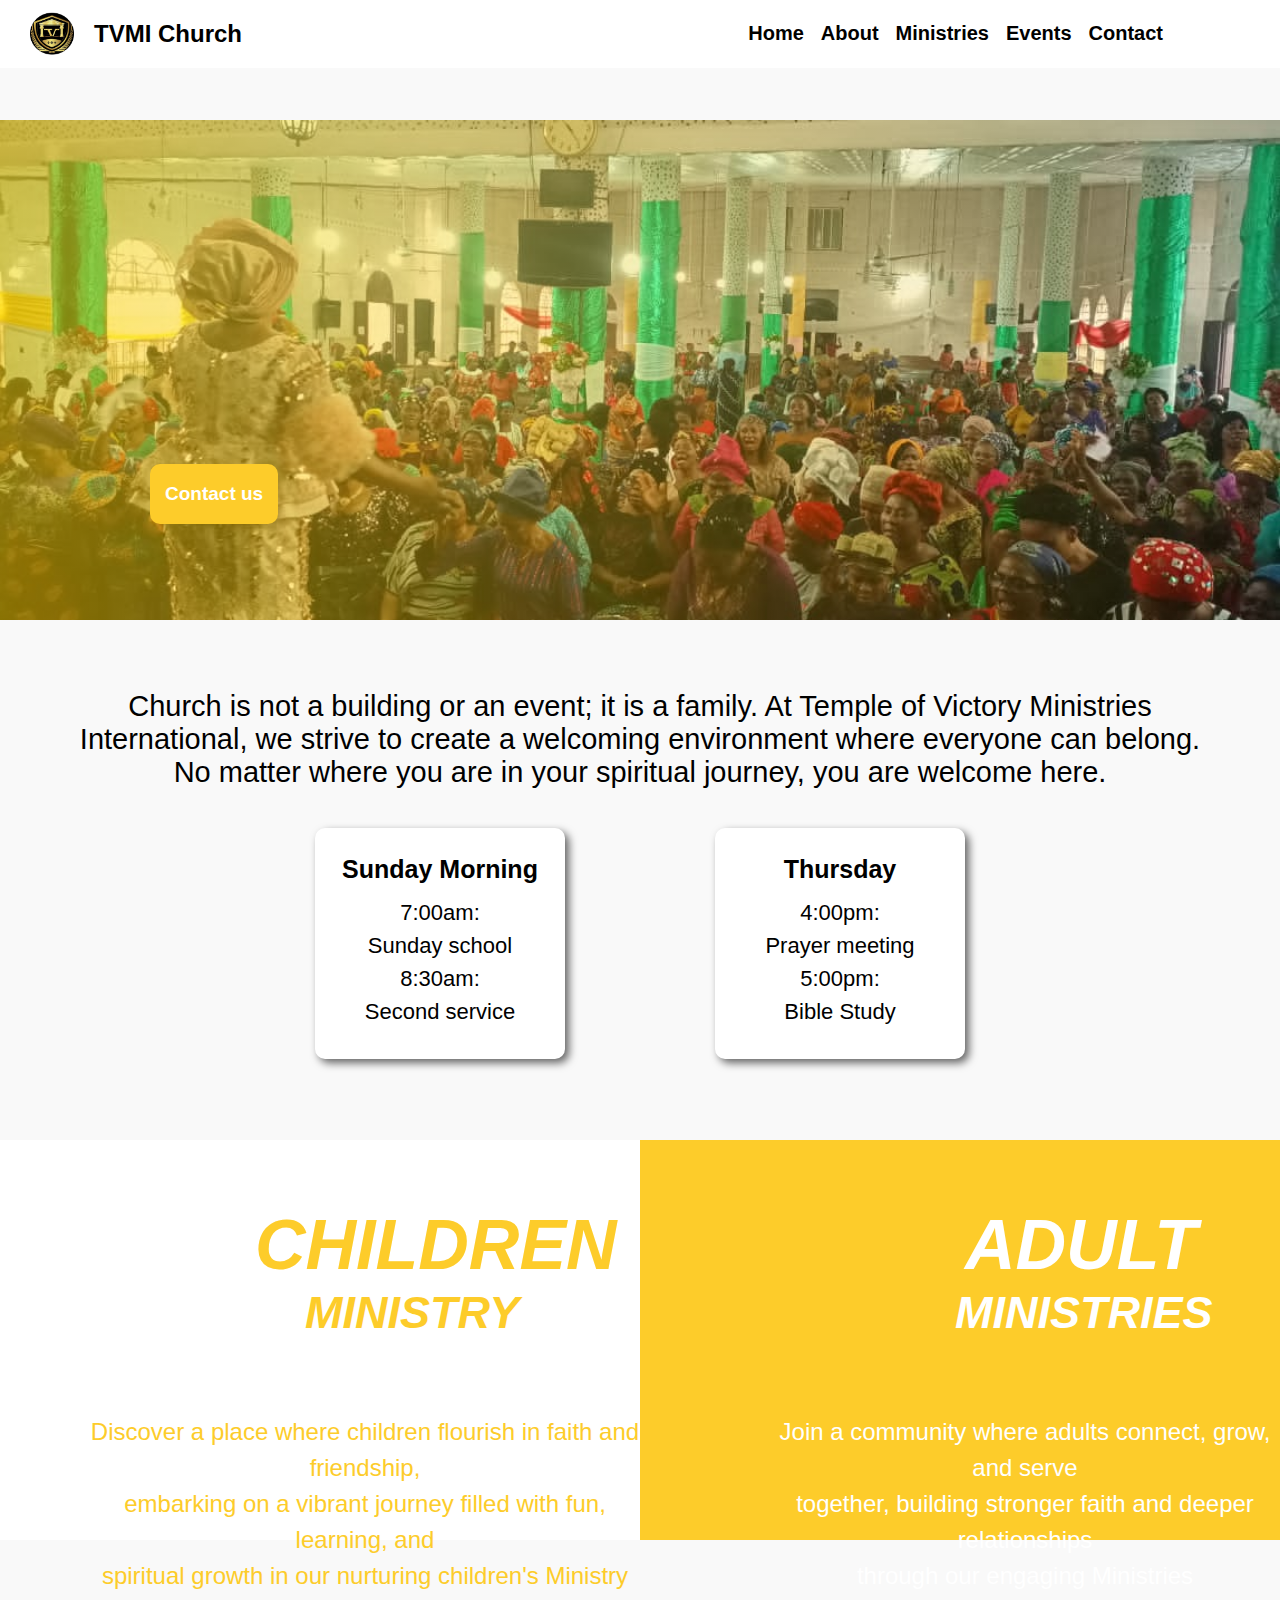
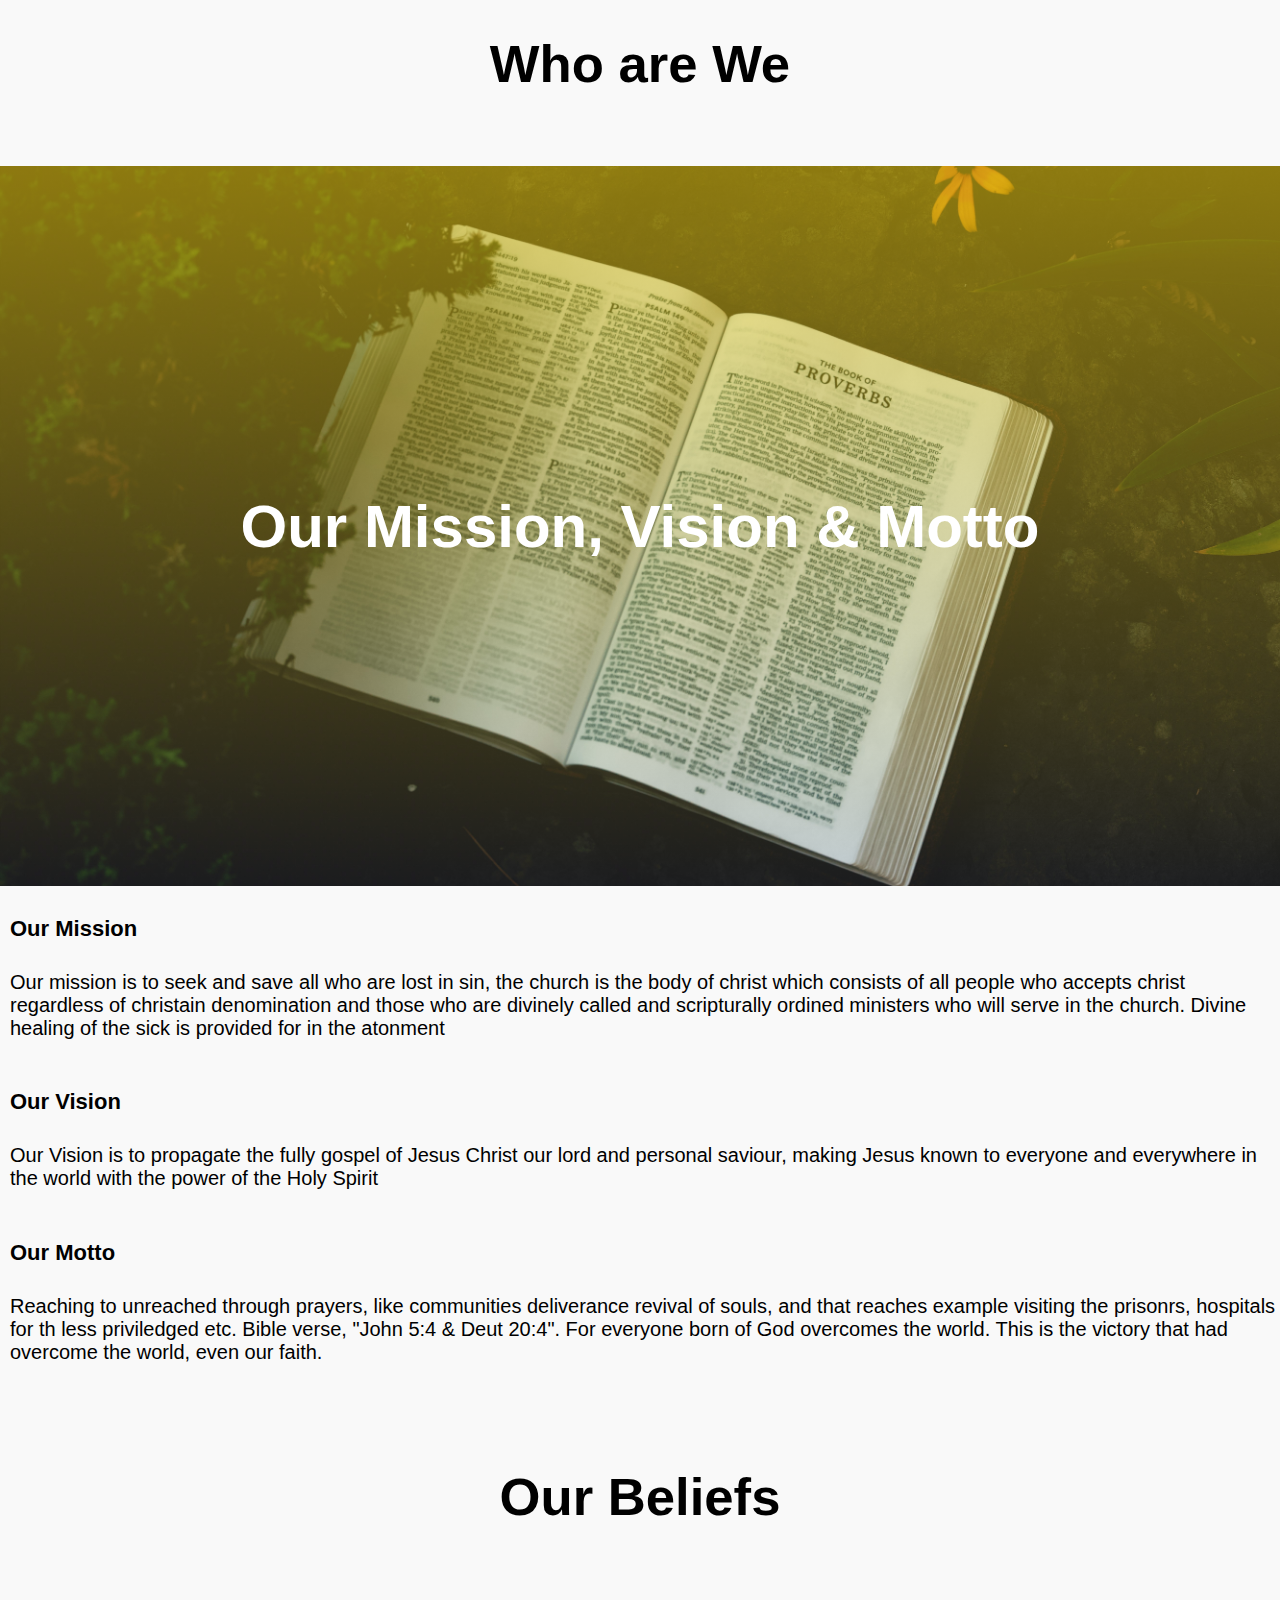
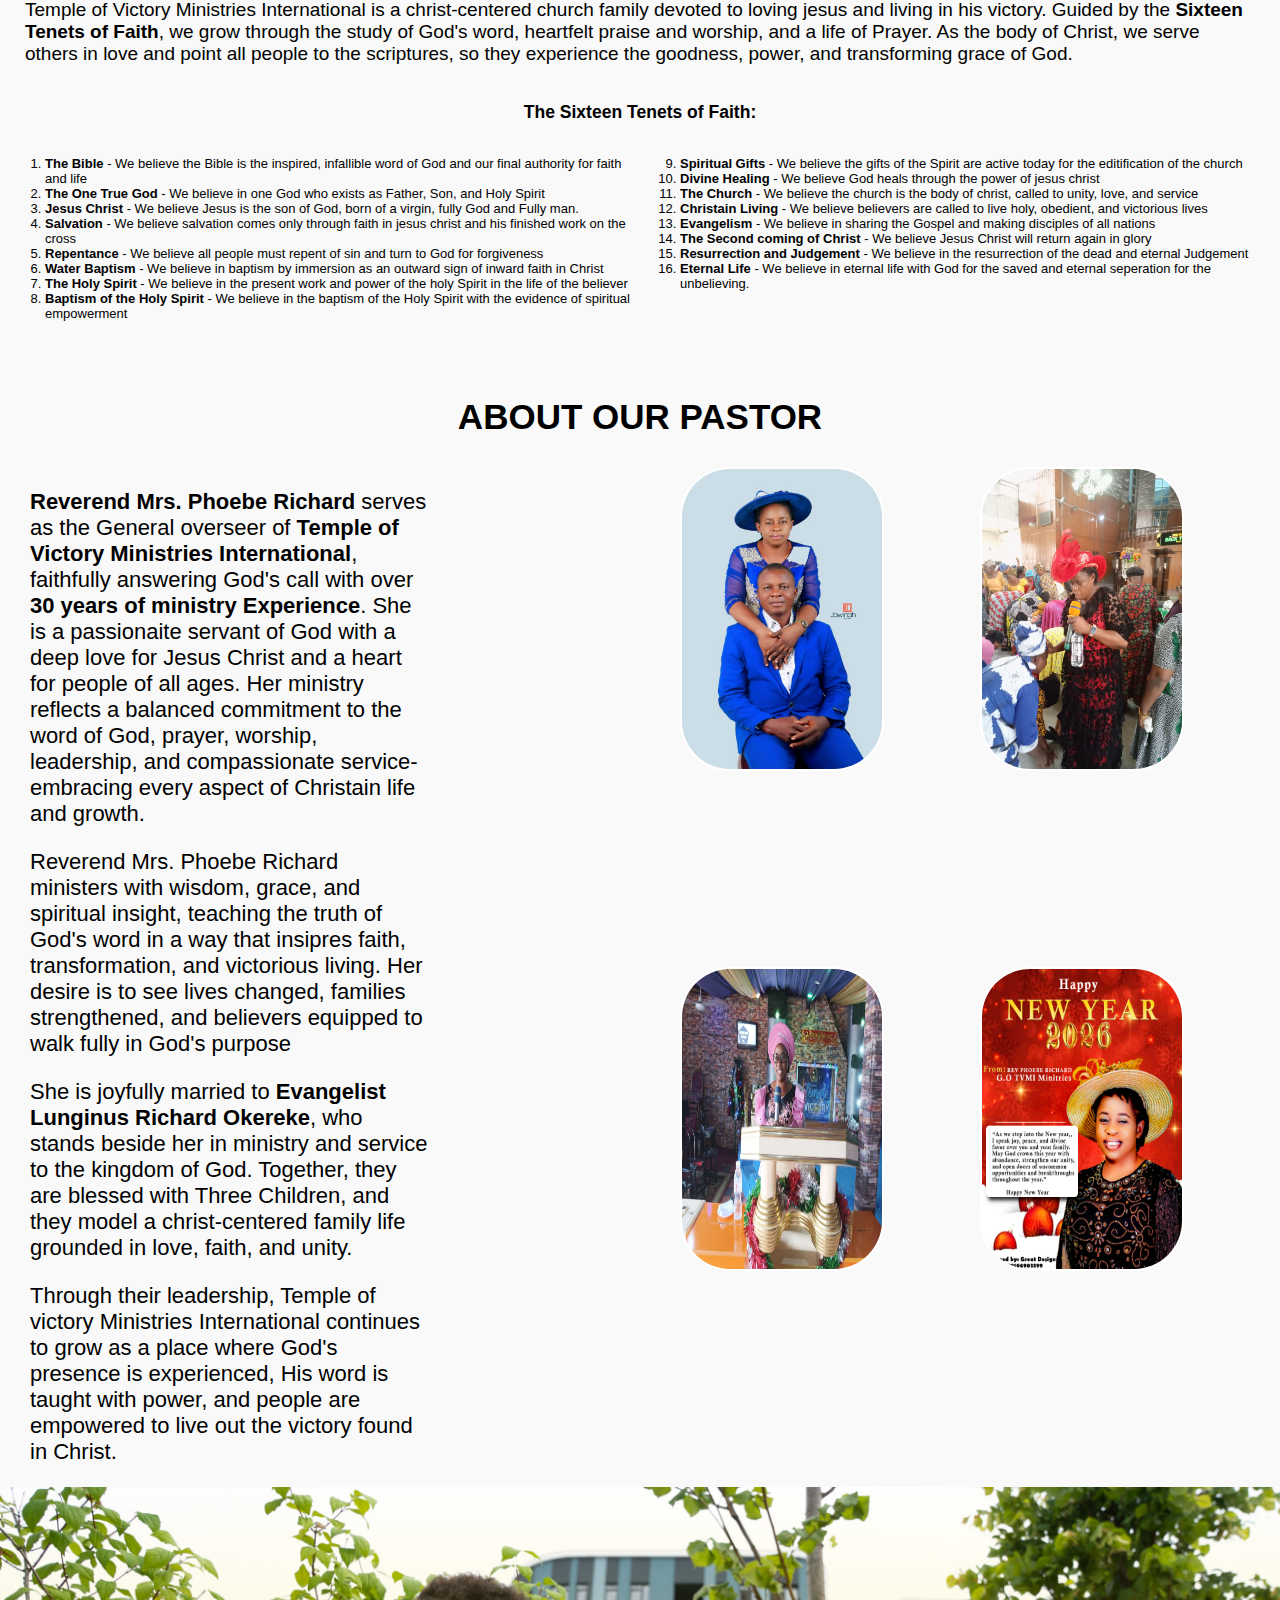
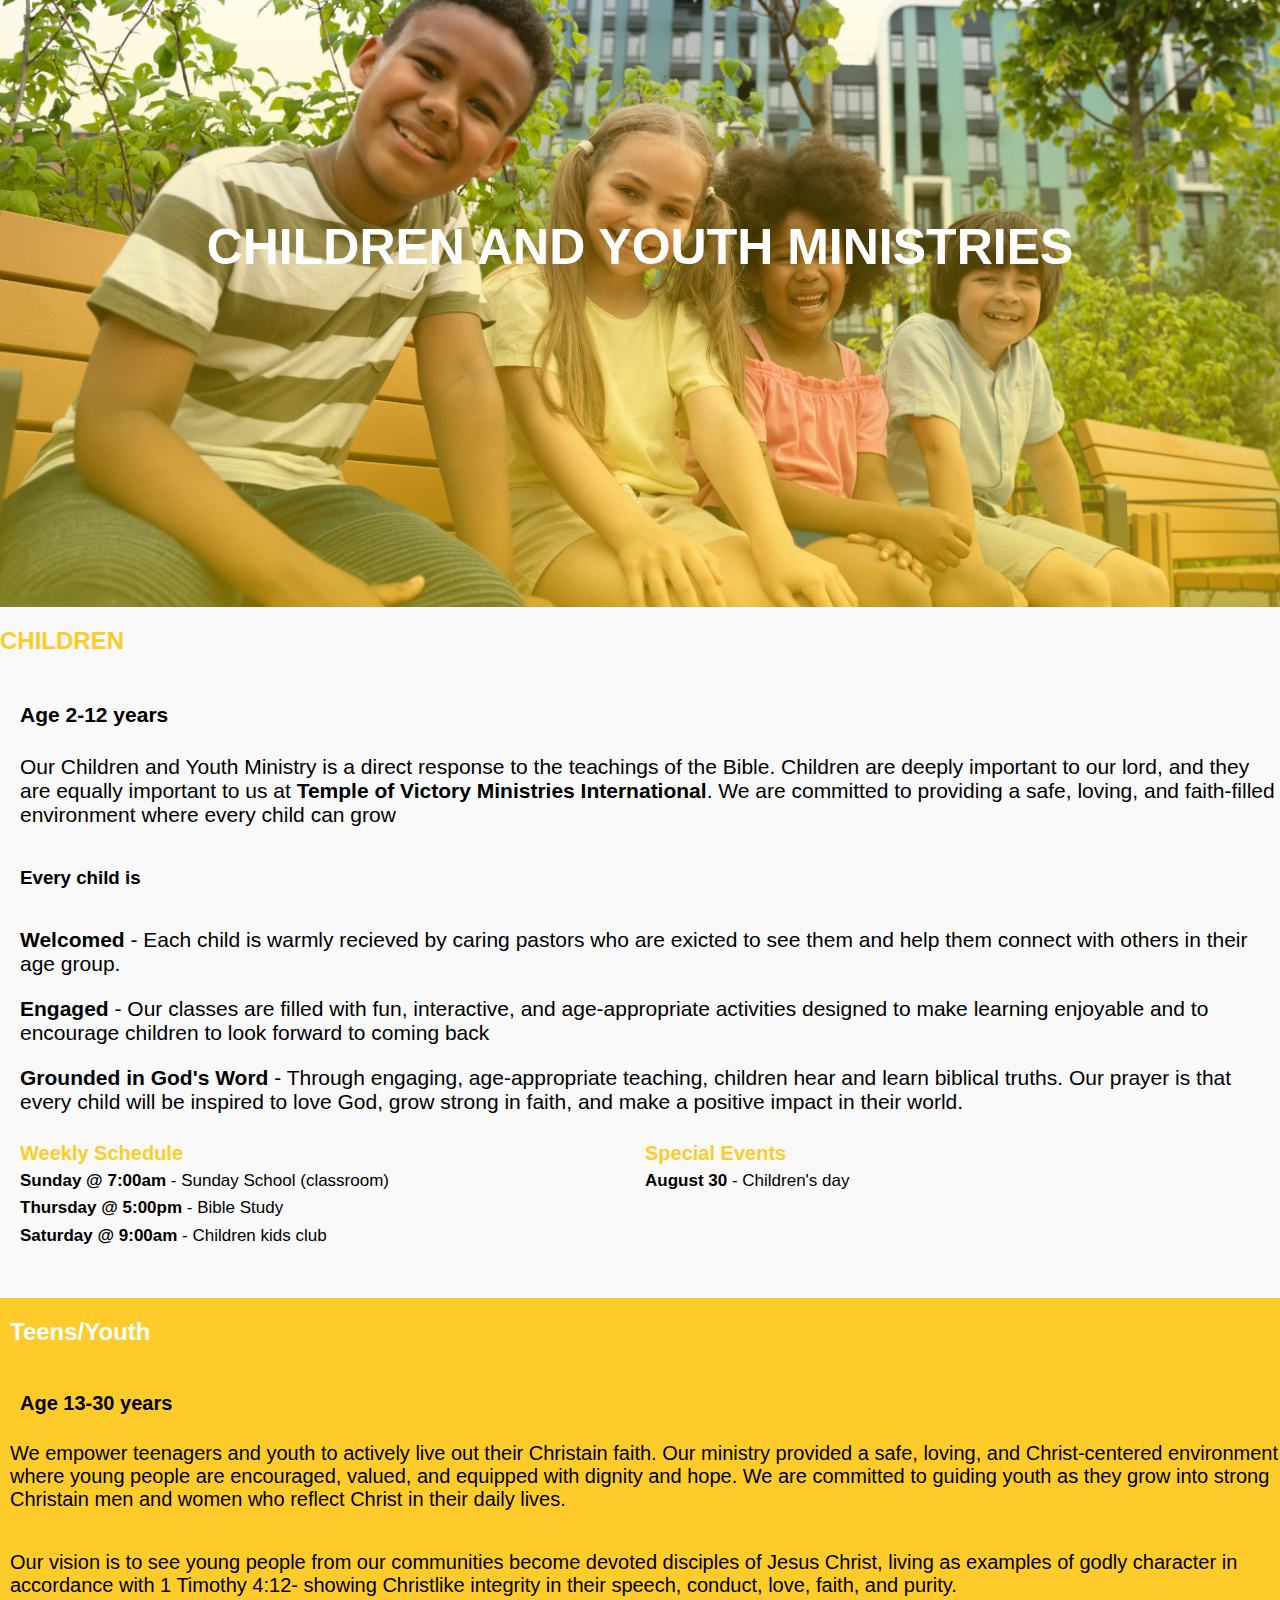
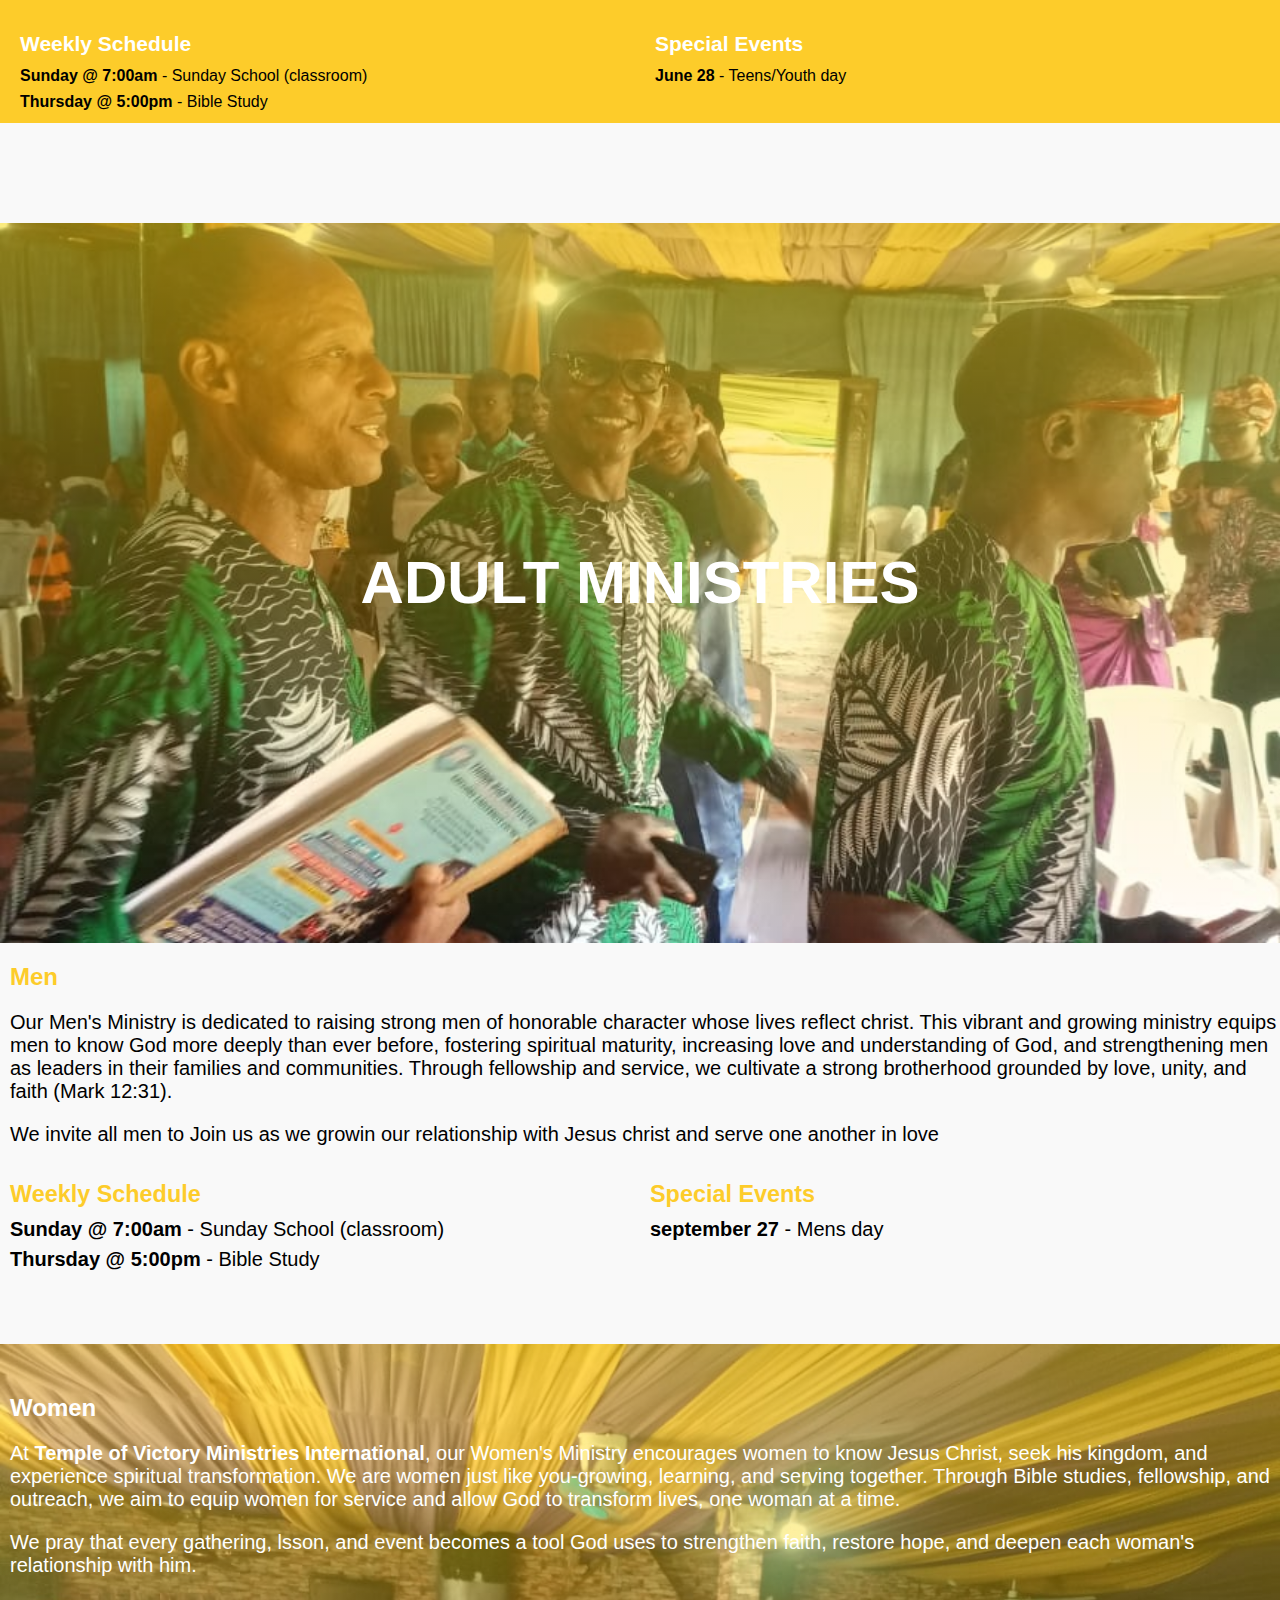
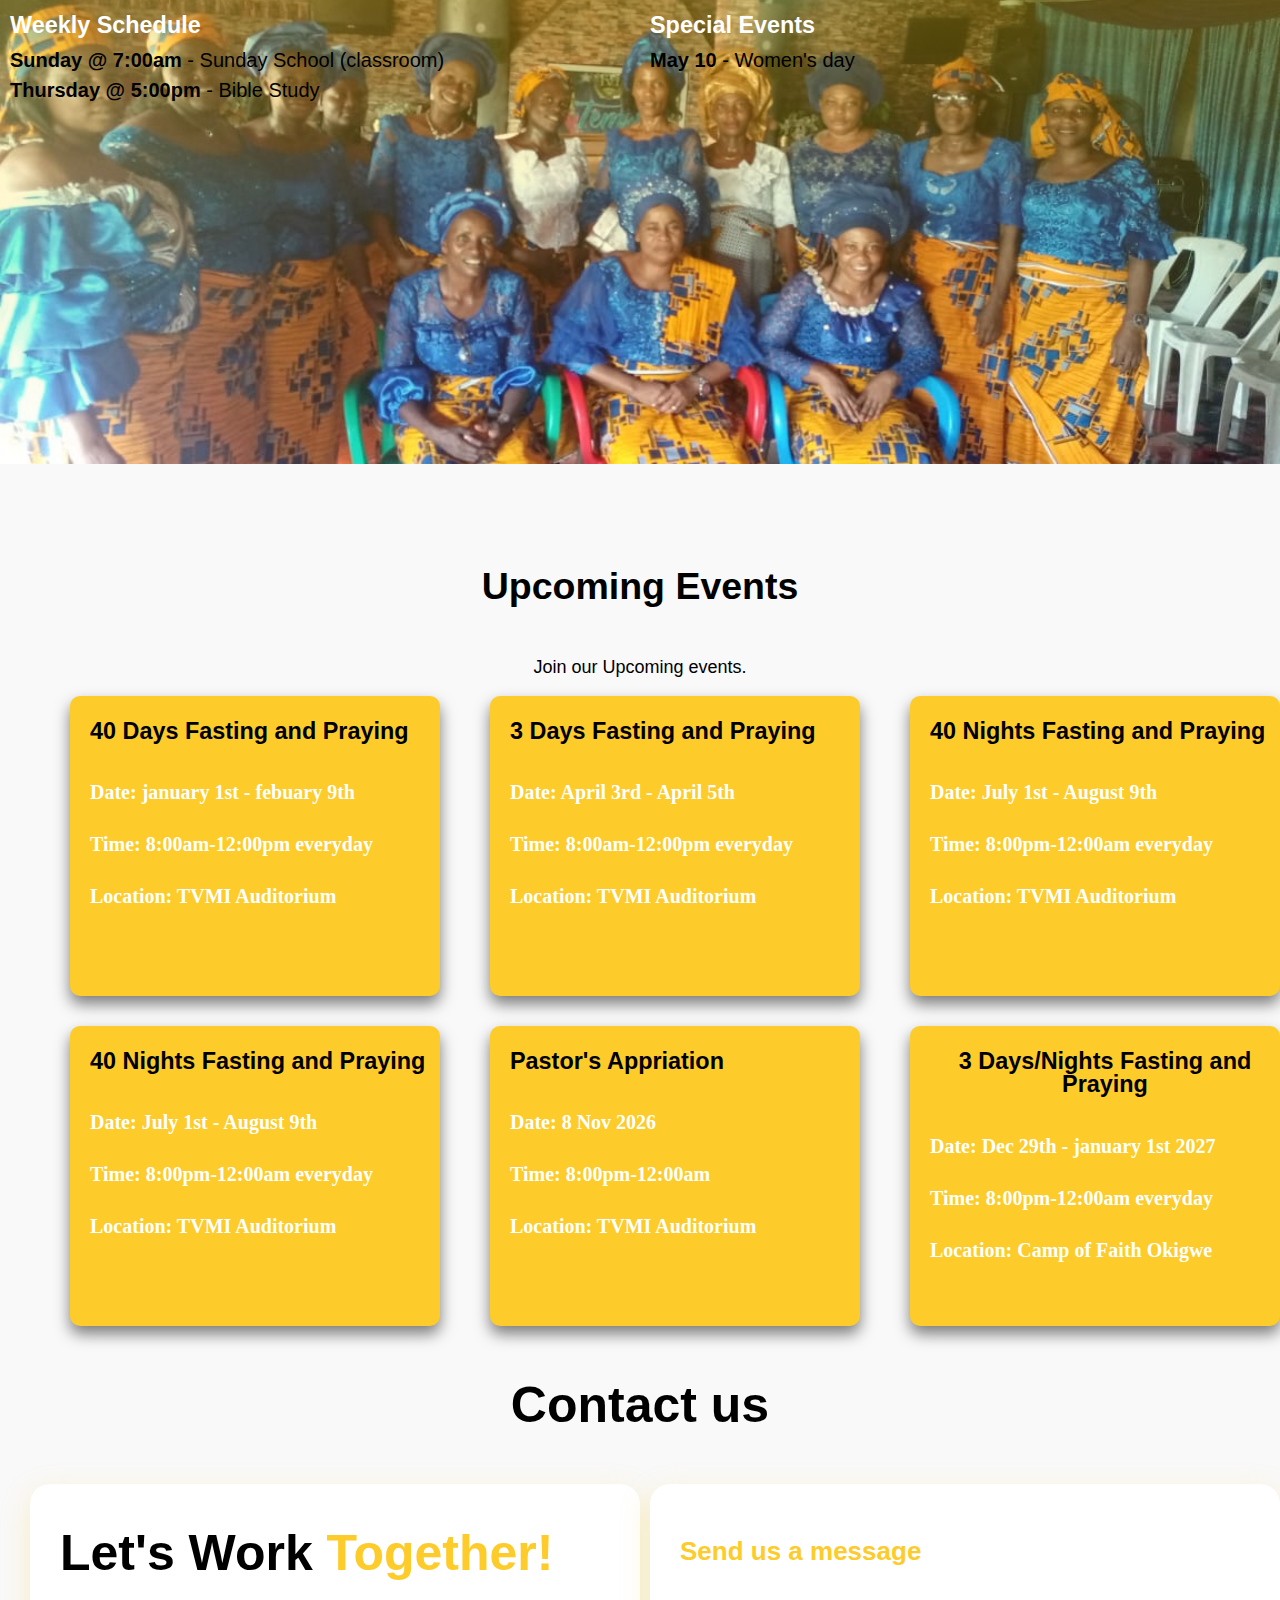
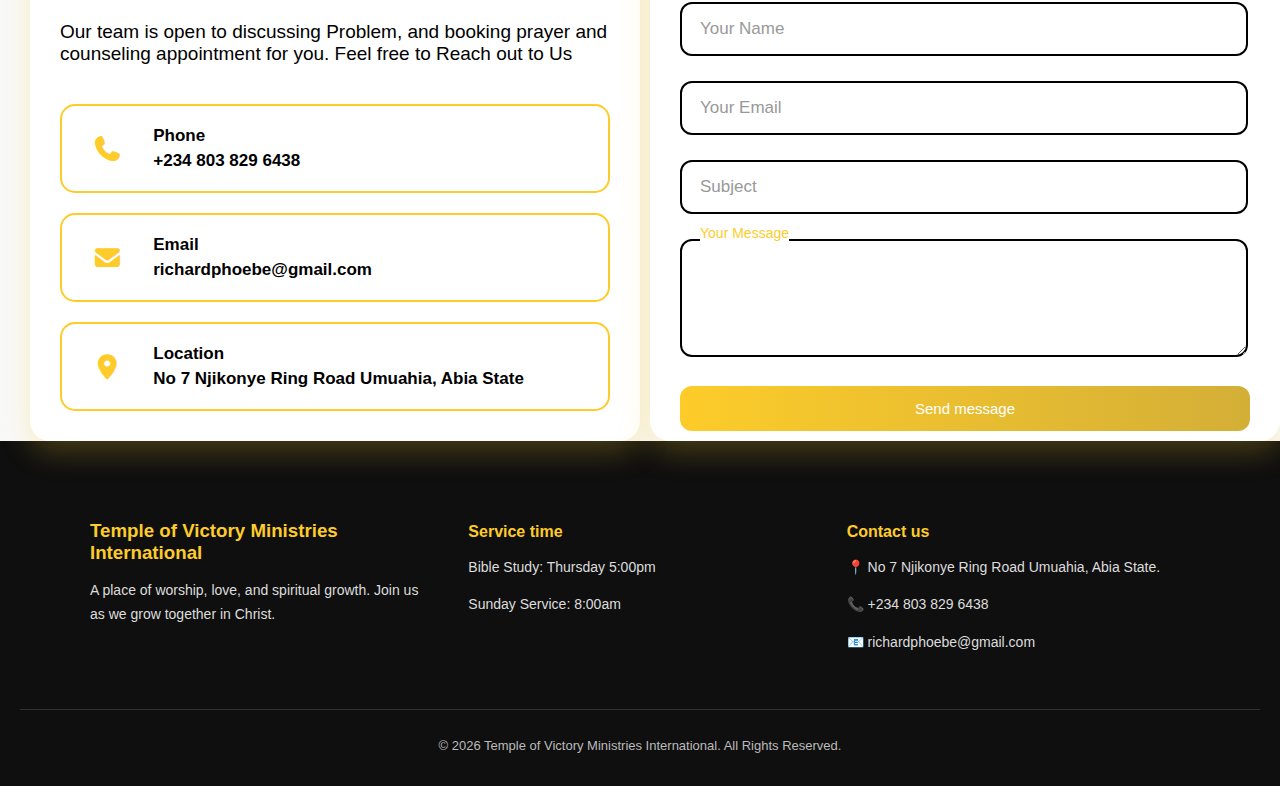
<file: index.html>
<!DOCTYPE html>
<html lang="en">

<head>
<meta charset="UTF-8">
<meta name="viewport" content="width=device-width, initial-scale=1.0">
<title>Document</title>
<link rel="stylesheet" href="css/all.min.css">
<link rel="stylesheet" href="generalwebsite.css">
<link rel="stylesheet" href="header.css">
<link rel="stylesheet" href="body.css">
<link rel="stylesheet" href="about.css">
</head>

<body>
<header class="header">
<div class="bar">
<div class="left">
<img class="logo" src="pics/logo.png">
<h2 class="logo-text">TVMI Church</h2>
</div>
<div class="right">
<a class="link" href="index.html">Home</a>
<a class="link" href="#about">About</a>
<a class="link" href="#ministries">Ministries</a>
<a class="link" href="#events">Events</a>
<a class="link" href="#contact">Contact</a>
</div>
<div class="hamburger" id="hamburger">
<span></span>
<span></span>
<span></span>
</div>
</div>
</header>
<main>
<div class="background">
<div class="backgroundpic">
<div class="hero">
    <h2 class="hero-text">WELOME TO</h2>
    <h4 class="hero-subtext">Temple of Victory Ministries International</h4>
    <h5 class="her-subtext">Striving to do his <span>will</span></h4>
        <a class="con" href="#contact">Contact us</a>
</div>
</div>
<div class="secbackground">
<div class="churchtext">
    <p class="church-text">Church is not a building or an event; it is a family. At Temple of Victory
        Ministries<br>
        International, we strive to create a welcoming environment where everyone can belong.<br>
        No matter where you are in your spiritual journey, you are welcome here.</p>
</div>
<div class="churchgrid">
    <div class="gridone">
        <h5 class="desc">Sunday Morning</h5>
        <p class="toppad">7:00am:</p>
        <p>Sunday school</p>
        <p>8:30am:</p>
        <p>Second service</p>
    </div>
    <div class="divtwo">
        <h5 class="desc">Thursday</h5>
        <p class="toppad">4:00pm:</p>
        <p>Prayer meeting</p>
        <p>5:00pm:
        </p>
        <p>Bible Study</p>
    </div>
</div>
</div>
<div class="mini">
<a href="#ministries">
    <div class="child">
        <h3>CHILDREN <span class="minone">MINISTRY</span></h3>
        <p>Discover a place where children flourish in faith and friendship,<br>
            embarking on a vibrant journey filled with fun, learning, and<br>
            spiritual growth in our nurturing children's Ministry<br>
        </p>
    </div>
</a>
<a href="#adultmini">
    <div class="adult">
        <h3>ADULT <span class="minonee">MINISTRIES</span></h3>
        <p>Join a community where adults connect, grow, and serve<br>
            together, building stronger faith and deeper relationships<br>
            through our engaging Ministries</p>
    </div>
</a>
</div>
</div>
<section id="about">
<div class="abbackground">
<div class="who">
    <h3>Who are We</h3>
</div>
<div class="abimage">
    <h2>Our Mission, Vision & Motto</h2>
</div>
<div class="misvistext">
    <div class="mission">
        <h4>Our Mission</h4>
        <p>Our mission is to seek and save all who are lost in sin, the church is the body of christ
            which consists of all people who accepts christ regardless of christain denomination and
            those who are divinely called and scripturally ordined ministers who will serve in the
            church. Divine healing of the sick is provided for in the atonment</p>
    </div>
    <div class="vision">
        <h4>Our Vision</h4>
        <p>Our Vision is to propagate the fully gospel of Jesus Christ our lord and personal saviour,
            making Jesus known to everyone and everywhere in the world with the power of the Holy Spirit
        </p>
    </div>
    <div class="motto">
        <h4>Our Motto</h4>
        <p>Reaching to unreached through prayers, like communities deliverance revival of souls, and
            that reaches example visiting the prisonrs, hospitals for th less priviledged etc. Bible
            verse, "John 5:4 & Deut 20:4". For everyone born of God overcomes the world. This is the
            victory that had overcome the world, even our faith.</p>
    </div>
</div>
<div class="beliefs">
    <h3>Our Beliefs</h3>
</div>
<div class="belief">
    <p>Temple of Victory Ministries International is a christ-centered church family devoted to loving
        jesus and living in his victory. Guided by the <b>Sixteen Tenets of Faith</b>, we grow through
        the study of God's word, heartfelt praise and worship, and a life of Prayer. As the body of
        Christ, we serve others in love and point all people to the scriptures, so they experience the
        goodness, power, and transforming grace of God.</p>
</div>
<div class="topic">
    <h3>The Sixteen Tenets of Faith:</h3>
</div>
<div class="belifing">
    <div class="firstbelief">
        <ol>
            <li><b>The Bible</b> - We believe the Bible is the inspired, infallible word of God and our
                final authority for faith and life</li>
            <li><b>The One True God</b> - We believe in one God who exists as Father, Son, and Holy
                Spirit</li>
            <li><b>Jesus Christ</b> - We believe Jesus is the son of God, born of a virgin, fully God
                and Fully man.</li>
            <li><b>Salvation</b> - We believe salvation comes only through faith in jesus christ and his
                finished work on the cross</li>
            <li><b>Repentance</b> - We believe all people must repent of sin and turn to God for
                forgiveness</li>
            <li><b>Water Baptism</b> - We believe in baptism by immersion as an outward sign of inward
                faith in Christ</li>
            <li><b>The Holy Spirit</b> - We believe in the present work and power of the holy Spirit in
                the life of the believer</li>
            <li><b>Baptism of the Holy Spirit</b> - We believe in the baptism of the Holy Spirit with
                the evidence of spiritual empowerment</li>
        </ol>
    </div>
    <div class="secondbelief">
        <ol start="9">
            <li><b>Spiritual Gifts</b> - We believe the gifts of the Spirit are active today for the
                editification of the church</li>
            <li><b>Divine Healing</b> - We believe God heals through the power of jesus christ</li>
            <li><b>The Church</b> - We believe the church is the body of christ, called to unity, love,
                and service</li>
            <li><b>Christain Living</b> - We believe believers are called to live holy, obedient, and
                victorious lives</li>
            <li><b>Evangelism</b> - We believe in sharing the Gospel and making disciples of all nations
            </li>
            <li><b>The Second coming of Christ</b> - We believe Jesus Christ will return again in glory
            </li>
            <li><b>Resurrection and Judgement</b> - We believe in the resurrection of the dead and
                eternal Judgement</li>
            <li><b>Eternal Life</b> - We believe in eternal life with God for the saved and eternal
                seperation for the unbelieving.</li>
        </ol>
    </div>
</div>
<div class="pastorhead">
    <h1>ABOUT OUR PASTOR</h1>
</div>
<div class="aboutpastor">
    <div class="pastortext">
        <p><b>Reverend Mrs. Phoebe Richard</b> serves as the General overseer of <b>Temple of Victory
                Ministries International</b>, faithfully answering God's call with over <b>30 years of
                ministry Experience</b>. She is a passionaite servant of God with a deep love for Jesus
            Christ and a heart for people of all ages. Her ministry reflects a balanced commitment to
            the word of God, prayer, worship, leadership, and compassionate service-embracing every
            aspect of Christain life and growth.</p>
        <p>Reverend Mrs. Phoebe Richard ministers with wisdom, grace, and spiritual insight, teaching
            the truth of God's word in a way that insipres faith, transformation, and victorious living.
            Her desire is to see lives changed, families strengthened, and believers equipped to walk
            fully in God's purpose</p>
        <p>She is joyfully married to <b>Evangelist Lunginus Richard Okereke</b>, who stands beside her
            in ministry and service to the kingdom of God. Together, they are blessed with Three
            Children, and they model a christ-centered family life grounded in love, faith, and unity.
        </p>
        <p>Through their leadership, Temple of victory Ministries International continues to grow as a
            place where God's presence is experienced, His word is taught with power, and people are
            empowered to live out the victory found in Christ.</p>
    </div>
    <div class="pastorpic">
        <img src="pics/IMG-20250828-WA0235.jpg">
        <img src="pics/IMG-20260115-WA0247.jpg">
        <img src="pics/IMG-20240622-WA0037.jpg">
        <img src="pics/Happy new year.jpg">
    </div>
</div>
</div>
</section>
<section id="ministries">
<div class="minbackground">
<div class="childyouth">
    <h2>CHILDREN AND YOUTH MINISTRIES</h2>
</div>
<div class="childrentext">
    <h2>CHILDREN</h2>
    <div class="childage">
        <h4>Age 2-12 years</h4>
        <p>Our Children and Youth Ministry is a direct response to the teachings of the Bible. Children
            are deeply important to our lord, and they are equally important to us at <b>Temple of
                Victory Ministries International</b>. We are committed to providing a safe, loving, and
            faith-filled environment where every child can grow</p>
    </div>
    <div class="every">
        <h3>Every child is</h3>
    </div>
    <div class="everychild">
        <p><b>Welcomed</b> - Each child is warmly recieved by caring pastors who are exicted to see
            them and help them connect with others in their age group.</p>
        <p><b>Engaged</b> - Our classes are filled with fun, interactive, and age-appropriate
            activities designed to make learning enjoyable and to encourage children to look forward
            to coming back</p>
        <p><b>Grounded in God's Word</b> - Through engaging, age-appropriate teaching, children hear
            and learn biblical truths. Our prayer is that every child will be inspired to love God,
            grow strong in faith, and make a positive impact in their world.</p>
    </div>
    <div class="activitiess">
        <div class="weekly">
            <h3>Weekly Schedule</h3>
            <p><b>Sunday @ 7:00am</b> - Sunday School (classroom)</p>
            <p><b>Thursday @ 5:00pm</b> - Bible Study</p>
            <p><b>Saturday @ 9:00am</b> - Children kids club</p>
        </div>
        <div class="special">
            <h3>Special Events</h3>
            <p><b>August 30</b> - Children's day</p>
        </div>
    </div>
    <div class="youthtext">
        <h2>Teens/Youth</h2>
        <div class="youthage">
            <h4>Age 13-30 years</h4>
            <p>We empower teenagers and youth to actively live out their Christain faith. Our ministry
                provided a safe, loving, and Christ-centered environment where young people are
                encouraged, valued, and equipped with dignity and hope. We are committed to guiding
                youth as they grow into strong Christain men and women who reflect Christ in their daily
                lives.</p>
        </div>
        <div class="youthvis">
            <p>Our vision is to see young people from our communities become devoted disciples of Jesus
                Christ, living as examples of godly character in accordance with 1 Timothy 4:12- showing
                Christlike integrity in their speech, conduct, love, faith, and purity.</p>
        </div>
        <div class="youthh">
            <div class="youthweek">
                <h3>Weekly Schedule</h3>
                <p><b>Sunday @ 7:00am</b> - Sunday School (classroom)</p>
                <p><b>Thursday @ 5:00pm</b> - Bible Study</p>
            </div>
            <div class="specialyouth">
                <h3>Special Events</h3>
                <p><b>June 28</b> - Teens/Youth day</p>
            </div>
        </div>
    </div>
</div>

<div class="adultministries">
    <div class="adultpic">
        <h2>ADULT MINISTRIES</h2>
    </div>
    <div class="mennini">
        <h2>Men</h2>
    </div>
    <div class="men">
        <div class="mentext">
            <p>Our Men's Ministry is dedicated to raising strong men of honorable character whose lives
                reflect christ. This vibrant and growing ministry equips men to know God more deeply
                than ever before, fostering spiritual maturity, increasing love and understanding of
                God, and strengthening men as leaders in their families and communities. Through
                fellowship and service, we cultivate a strong brotherhood grounded by love, unity, and
                faith (Mark 12:31).</p>
            <p>We invite all men to Join us as we growin our relationship with Jesus christ and serve
                one another in love</p>
        </div>
        <div class="menmain">
            <div class="menSchedule">
                <h3>Weekly Schedule</h3>
                <p><b>Sunday @ 7:00am</b> - Sunday School (classroom)</p>
                <p><b>Thursday @ 5:00pm</b> - Bible Study</p>
            </div>
            <div class="menspecial">
                <h3>Special Events</h3>
                <p><b>september 27</b> - Mens day</p>
            </div>
        </div>
    </div>
</div>
<div class="womencolor">
    <div class="womenmini">
        <h2>Women</h2>
    </div>
    <div class="women">
        <div class="womentext">
            <p>At <b>Temple of Victory Ministries International</b>, our Women's Ministry encourages
                women
                to know Jesus Christ, seek his kingdom, and experience spiritual transformation. We are
                women just like you-growing, learning, and serving together. Through Bible studies,
                fellowship, and outreach, we aim to equip women for service and allow God to transform
                lives, one woman at a time.</p>
            <p>We pray that every gathering, lsson, and event becomes a tool God uses to strengthen
                faith,
                restore hope, and deepen each woman's relationship with him.</p>
        </div>
        <div class="womenmain">
            <div class="womenSchedule">
                <h3>Weekly Schedule</h3>
                <p><b>Sunday @ 7:00am</b> - Sunday School (classroom)</p>
                <p><b>Thursday @ 5:00pm</b> - Bible Study</p>
            </div>
            <div class="womenspecial">
                <h3>Special Events</h3>
                <p><b>May 10</b> - Women's day</p>
            </div>
        </div>
    </div>
</div>
</section>

<section id="events">
<div class="eventslist">
<div class="eventname">
    <h2>Upcoming Events</h2>
    <p>Join our Upcoming events.</p>
</div>
<div class="eventgrid">
    <div class="eventgrids">
        <h3>40 Days Fasting and Praying</h3>
        <p>Date: january 1st - febuary 9th</p>
        <p>Time: 8:00am-12:00pm everyday</p>
        <p>Location: TVMI Auditorium</p>
    </div>
    <div class="eventgrids">
        <h3>3 Days Fasting and Praying</h3>
        <p>Date: April 3rd - April 5th</p>
        <p>Time: 8:00am-12:00pm everyday</p>
        <p>Location: TVMI Auditorium</p>
    </div>
    <div class="eventgrids">
        <h3>40 Nights Fasting and Praying</h3>
        <p>Date: July 1st - August 9th</p>
        <p>Time: 8:00pm-12:00am everyday</p>
        <p>Location: TVMI Auditorium</p>
    </div>
    <div class="eventgrids">
        <h3>40 Nights Fasting and Praying</h3>
        <p>Date: July 1st - August 9th</p>
        <p>Time: 8:00pm-12:00am everyday</p>
        <p>Location: TVMI Auditorium</p>
    </div>
    <div class="eventgrids">
        <h3>Pastor's Appriation</h3>
        <p>Date: 8 Nov 2026</p>
        <p>Time: 8:00pm-12:00am</p>
        <p>Location: TVMI Auditorium</p>
    </div>
    <div class="eventgrids">
        <h3>3 Days/Nights Fasting and Praying</h3>
        <p>Date: Dec 29th - january 1st 2027</p>
        <p>Time: 8:00pm-12:00am everyday</p>
        <p>Location: Camp of Faith Okigwe</p>
    </div>
</div>
</div>
</section>

<section id="contact">
    <div class="contacthead">
    <p>Contact us</p>
</div>
<div class="mainconfactform">

<div class="contavttext">
    <h2>Let's Work <span class="toget">Together!</span></h2>
    <p>Our team is open to discussing Problem, and booking prayer and counseling appointment for you.
        Feel free to Reach out to Us</p>
<div class="phone">
<i class="fas fa-phone" id="iconphone"></i>
<div class="phonetext">
<span class="phon">Phone</span>
<span class="phoneno">+234 803 829 6438</span>
</div>
</div>
<div class="mail">
    <i class="fas fa-envelope" id="iconmail"></i>
    <div class="emailtext">
    <span>Email</span>
    <span>richardphoebe@gmail.com</span>
</div>
    </div>
    <div class="locat">
        <i class="fas fa-location-dot" id="iconlocation"></i>
        <div class="locationtext">
        <span>Location</span>
        <span>No 7 Njikonye Ring Road Umuahia, Abia State</span>
        </div>
    </div>
    </div>
<div class="contactform">
    <form>
<h2>Send us a message</h2>
 <div class="input-box"><input type="text" required>
    <label>Your Name</label></div>
    <div class="input-box"><input type="email" required>
        <label>Your Email</label></div>
        <div class="input-box"><input type="text" required><label>Subject</label></div>
        <div class="input-box"><textarea rows="5"></textarea><label>Your Message</label></div>
  <button type="submit">Send message</button>
    </form>
</div>
</div>
</section>
</main>






<footer class="footer">
    <div class="footer-container">
        <div class="footer-box">
            <h3>Temple of Victory Ministries International</h3>
            <p>A place of worship, love, and spiritual growth. Join us as we grow together in Christ.</p>
        </div>
     <div class="footer-box">
        <h4>Service time</h4>
        <p>Bible Study: Thursday 5:00pm</p>
        <p>Sunday Service: 8:00am</p>
     </div>
    
     <div class="footer-box">
        <h4>Contact us</h4>
        <p>📍 No 7 Njikonye Ring Road Umuahia, Abia State.</p>
        <p>📞 +234 803 829 6438</p>
        <p>📧 richardphoebe@gmail.com</p>
     </div>
    </div>
    <div class="footer-bottom">
        <p>&copy; 2026 Temple of Victory Ministries International. All Rights Reserved.</p>
    </div>
</footer>
<script>
const hamburger = document.getElementById("hamburger");
const right = document.querySelector(".right");

hamburger.addEventListener("click", () => {
right.classList.toggle("active");
});
</script>
</body>

</html>
</file>
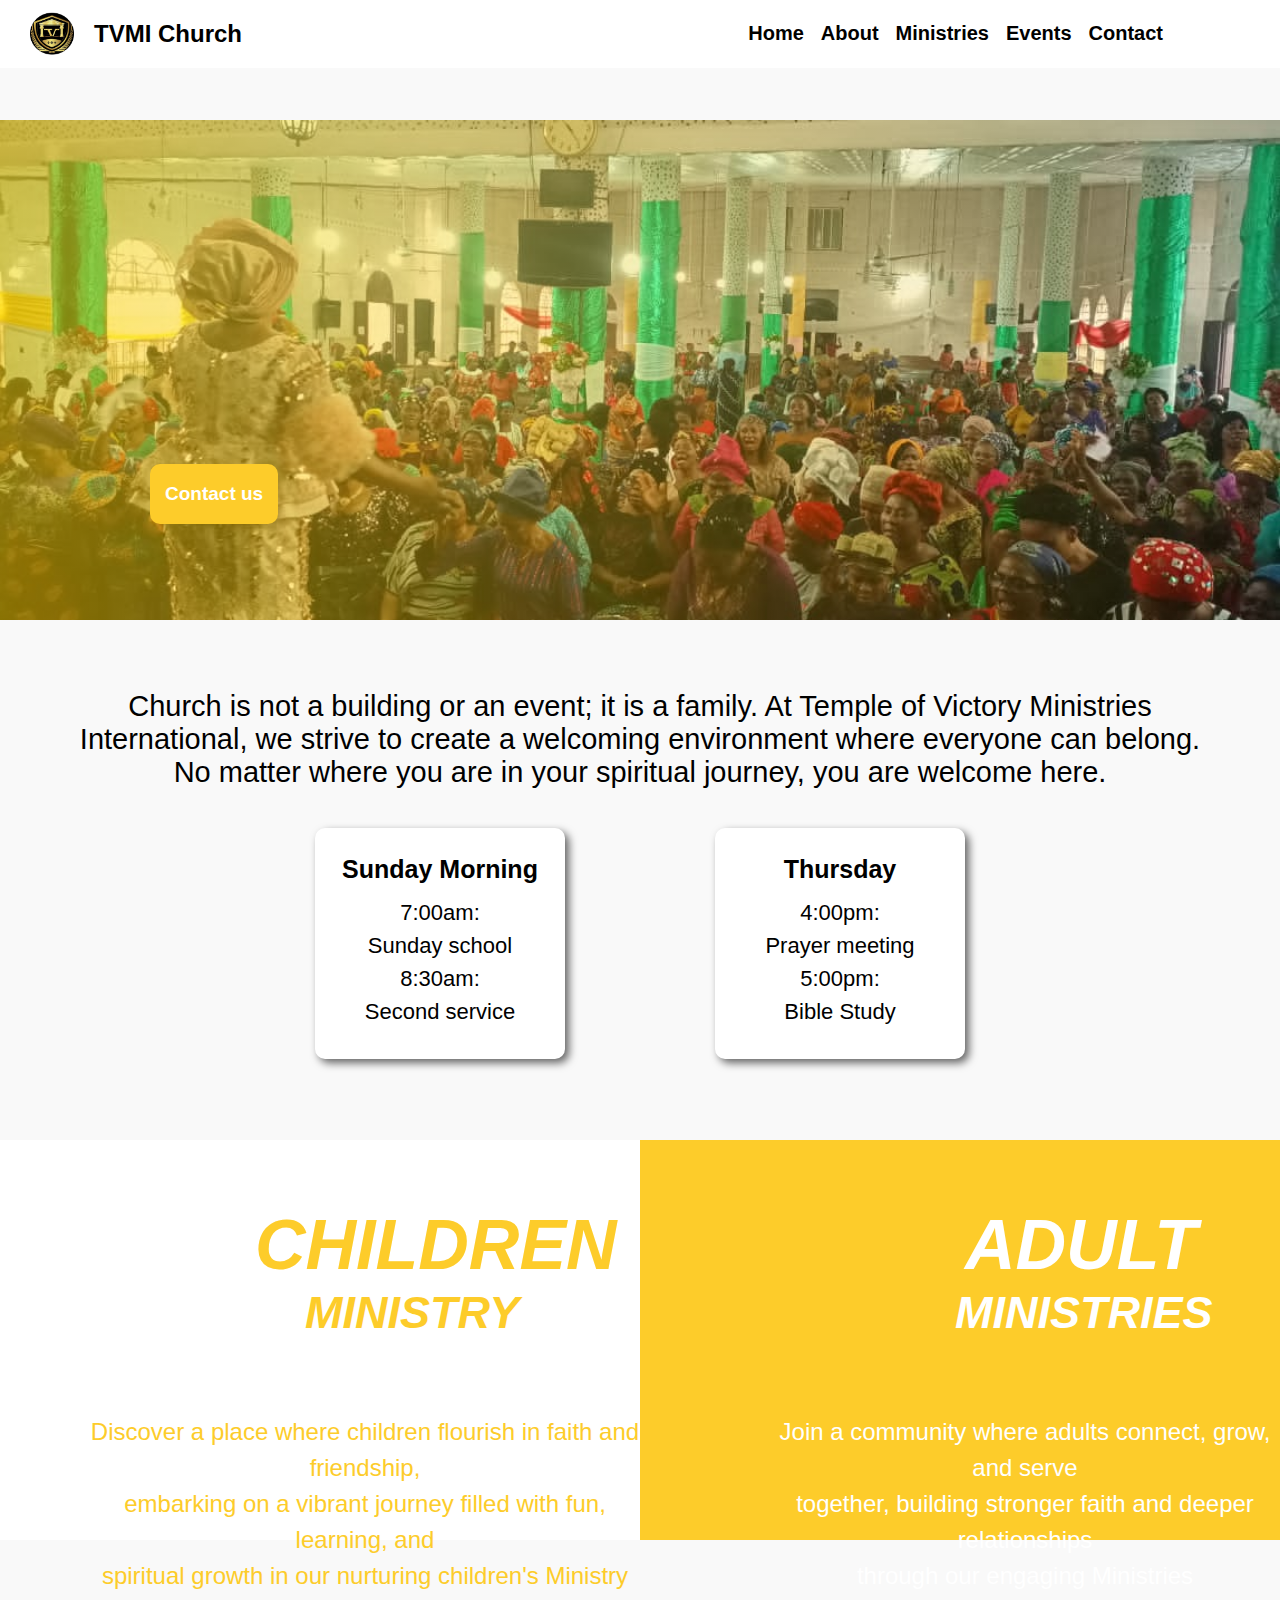
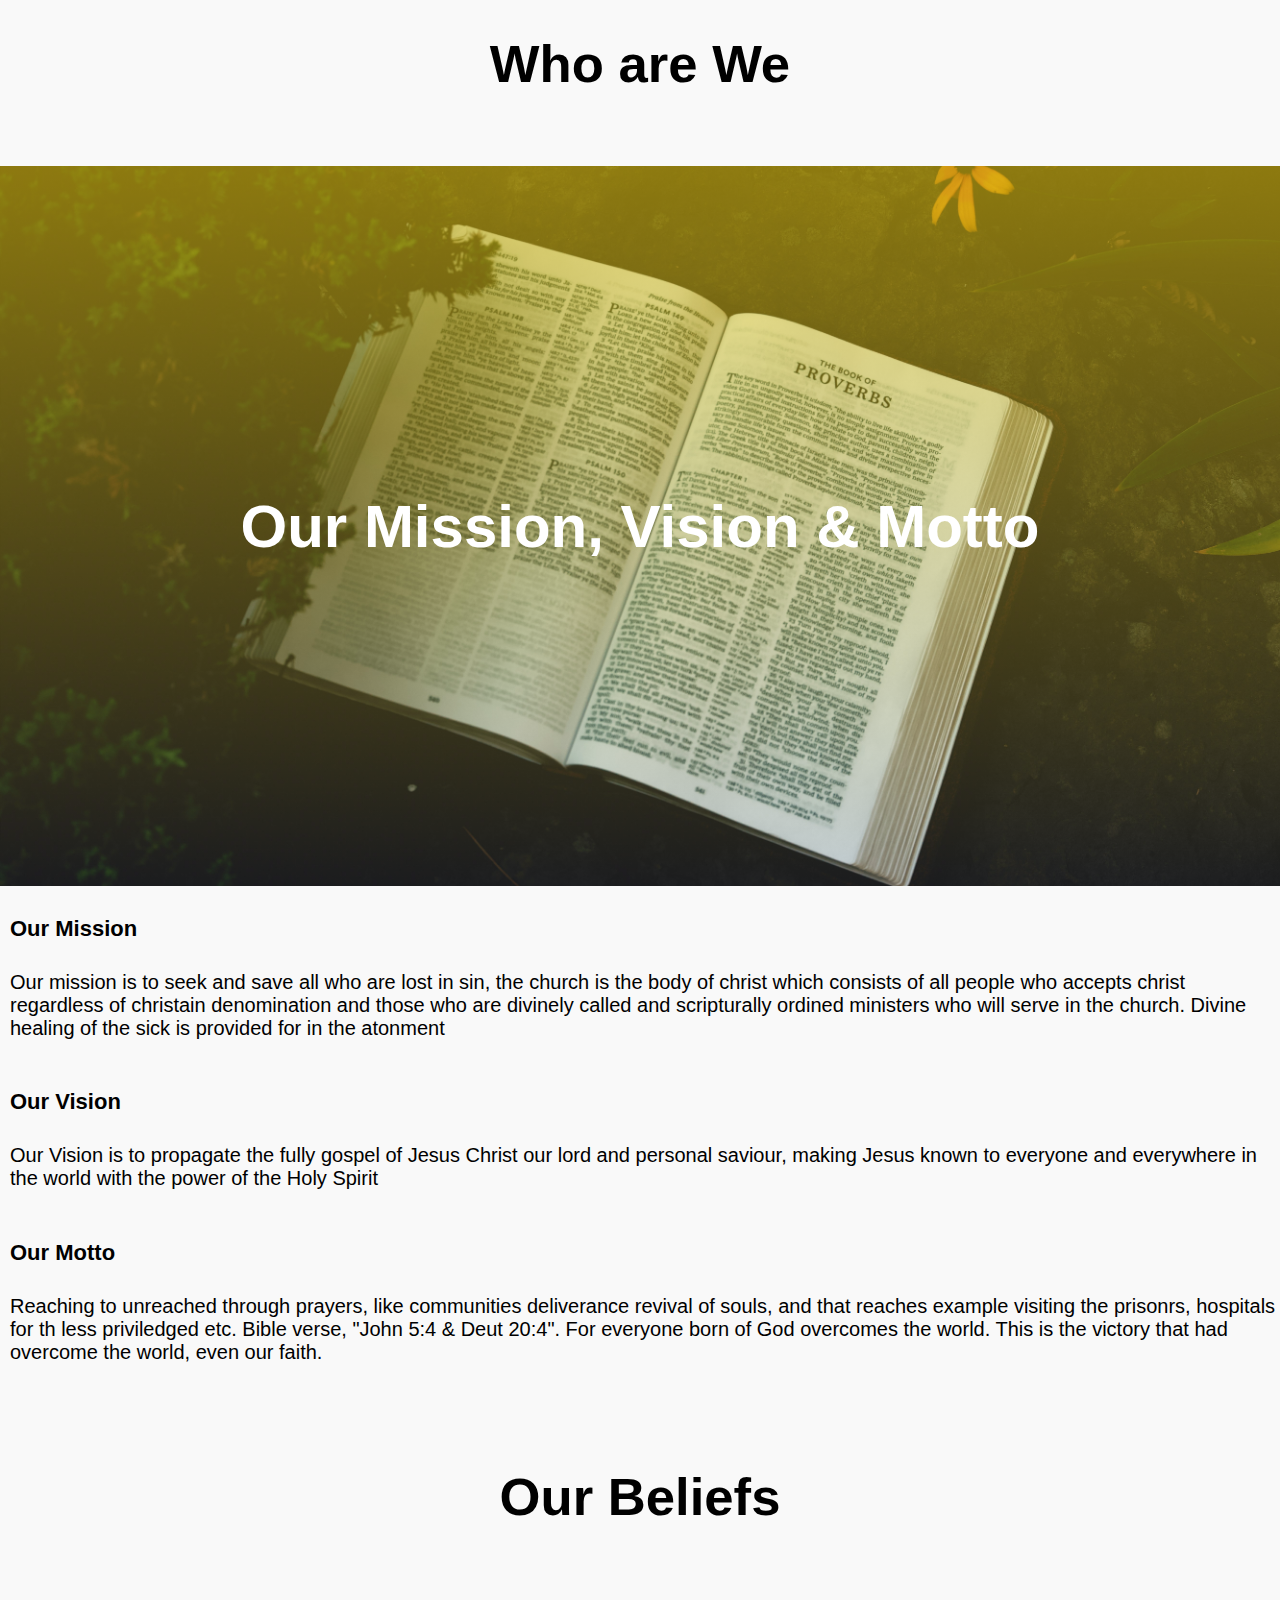
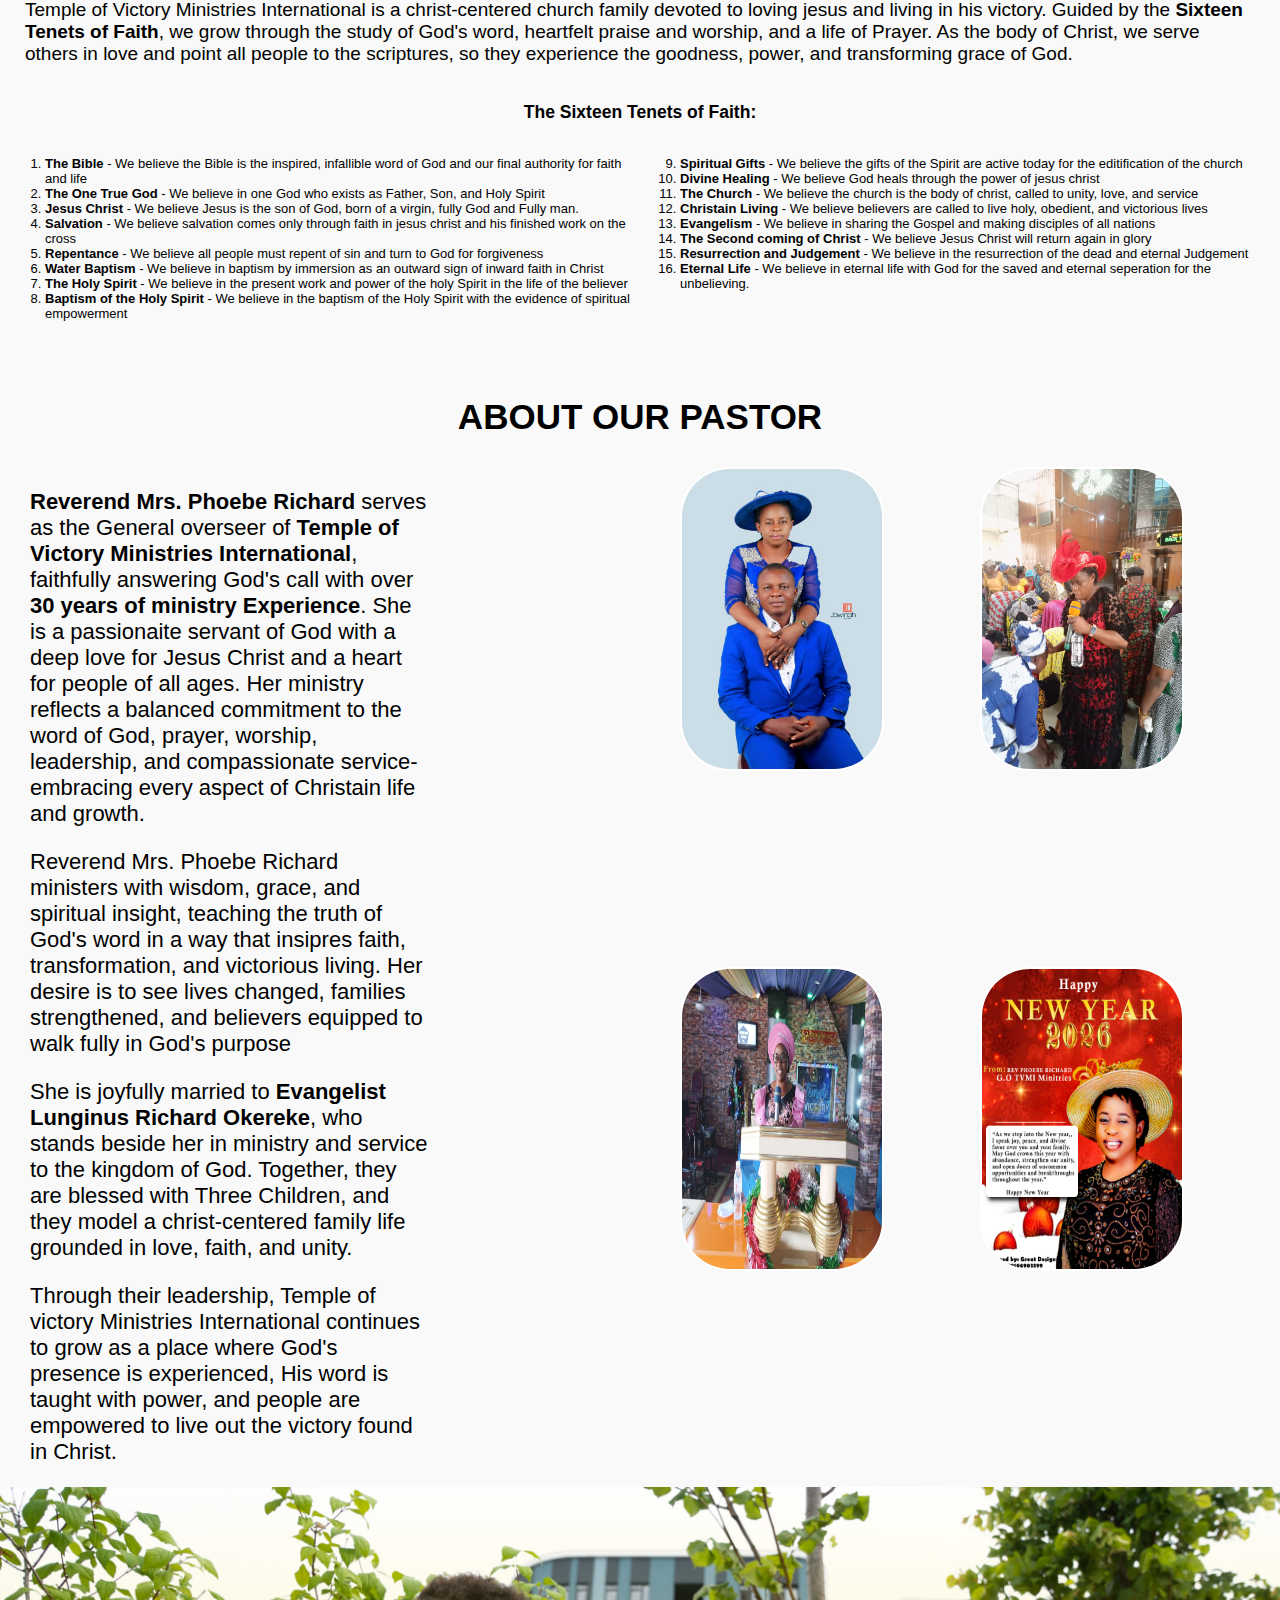
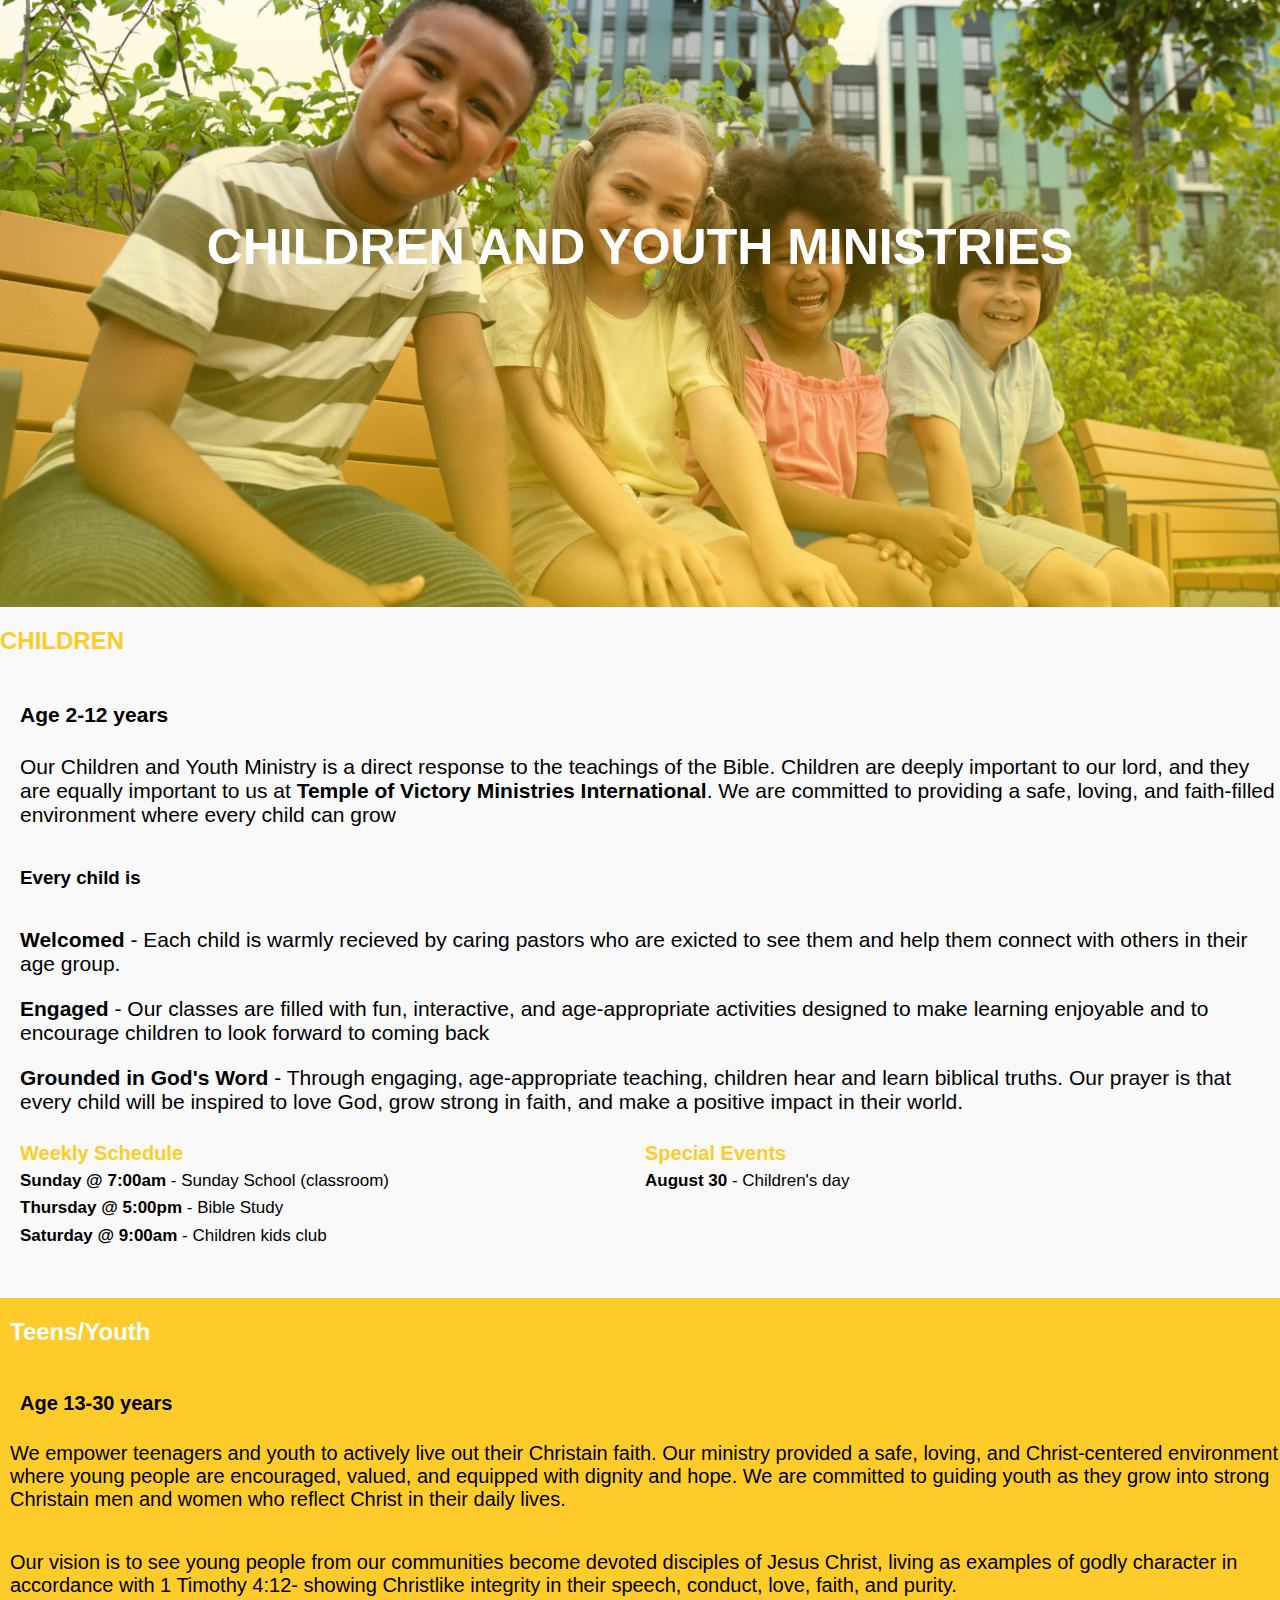
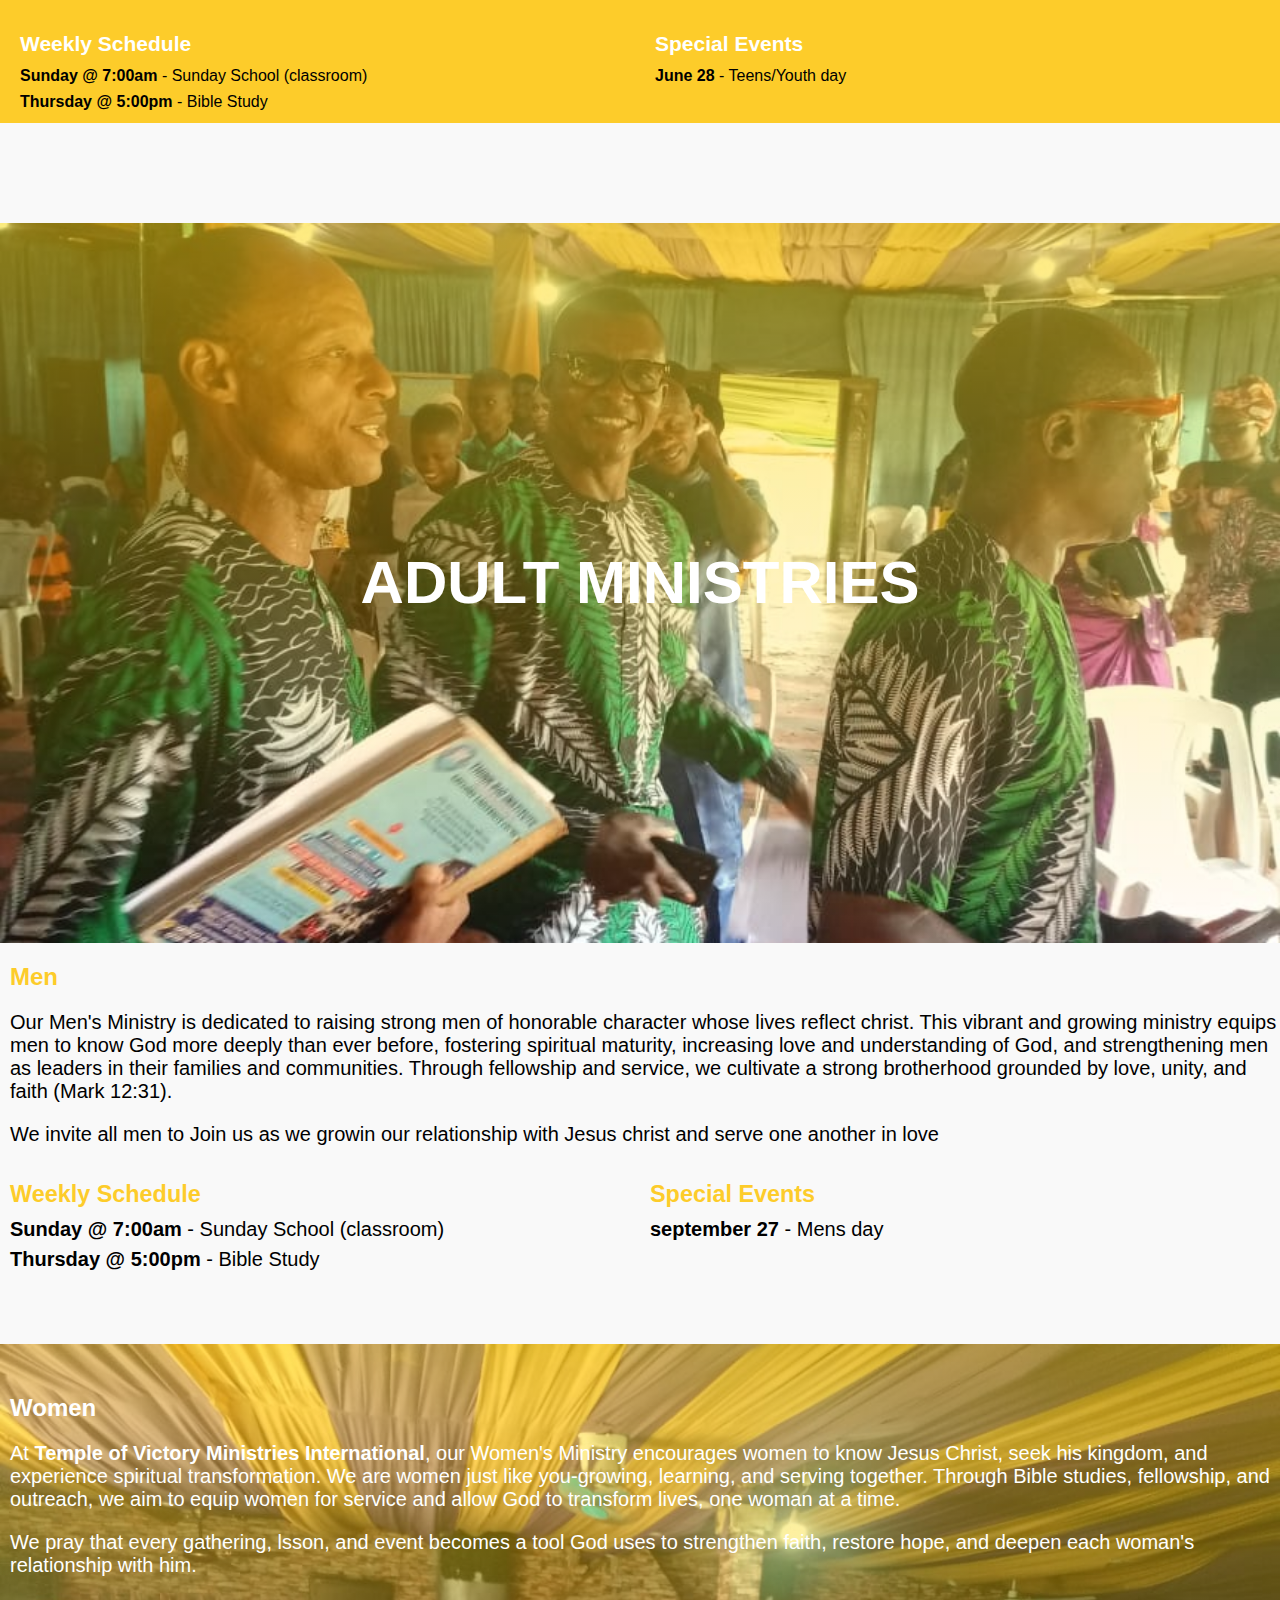
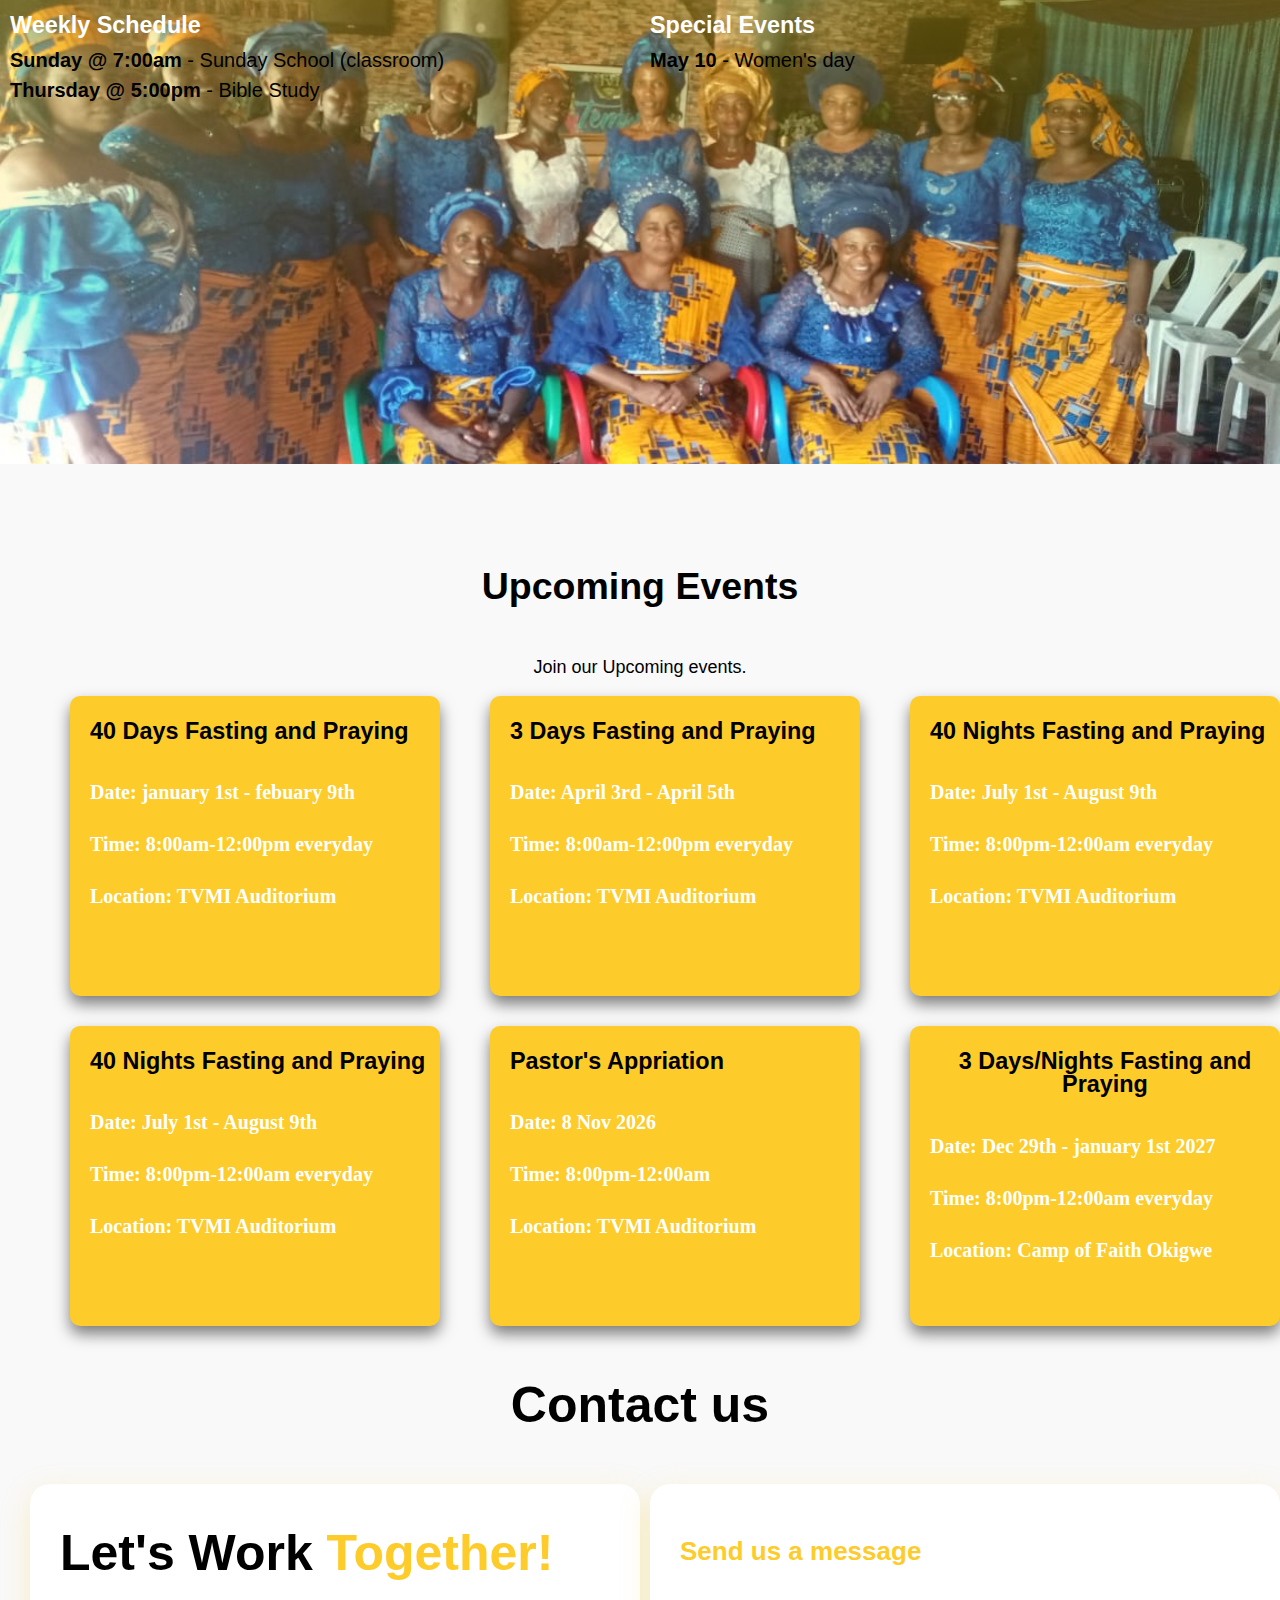
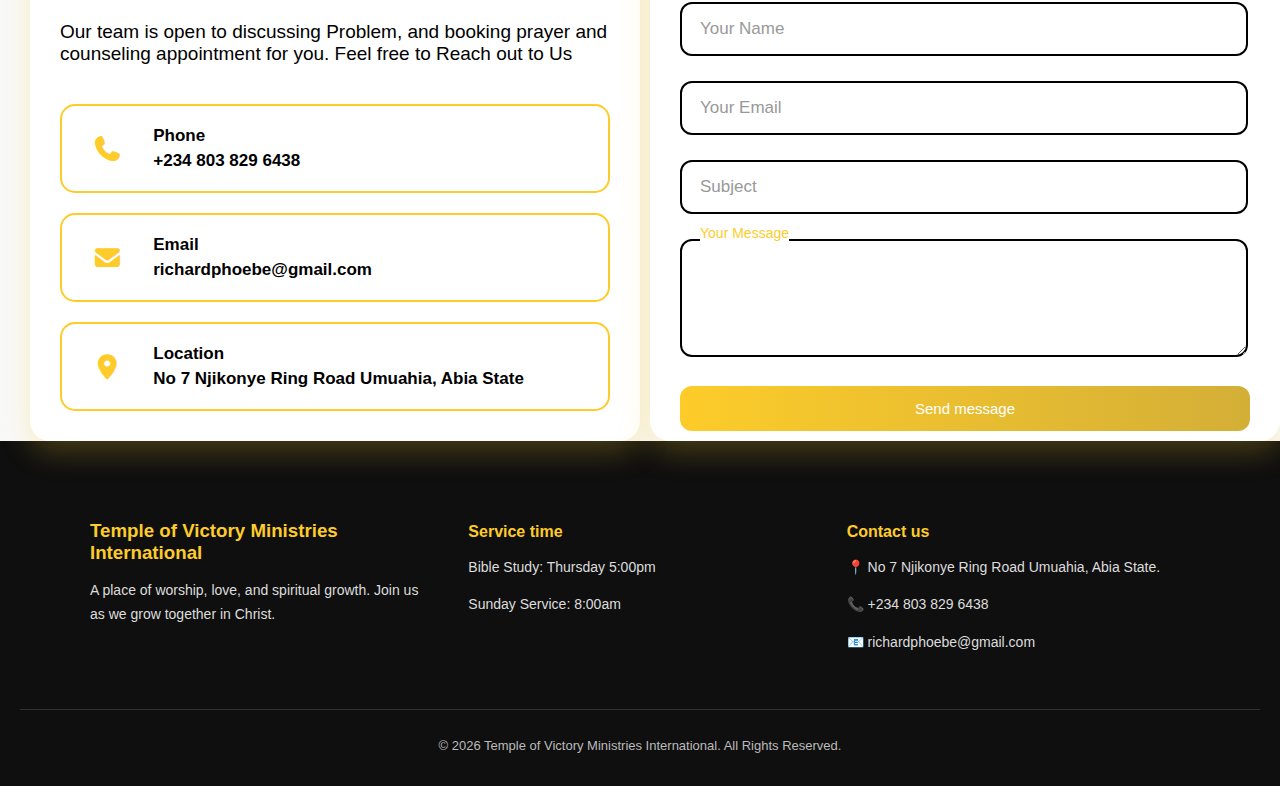
<file: website.html>
<!DOCTYPE html>
<html lang="en">

<head>
<meta charset="UTF-8">
<meta name="viewport" content="width=device-width, initial-scale=1.0">
<title>Document</title>
<link rel="stylesheet" href="css/all.min.css">
<link rel="stylesheet" href="generalwebsite.css">
<link rel="stylesheet" href="header.css">
<link rel="stylesheet" href="body.css">
<link rel="stylesheet" href="about.css">
</head>

<body>
<header class="header">
<div class="bar">
<div class="left">
<img class="logo" src="pics/logo.png">
<h2 class="logo-text">TVMI Church</h2>
</div>
<div class="right">
<a class="link" href="website.html">Home</a>
<a class="link" href="#about">About</a>
<a class="link" href="#ministries">Ministries</a>
<a class="link" href="#events">Events</a>
<a class="link" href="#contact">Contact</a>
</div>
<div class="hamburger" id="hamburger">
<span></span>
<span></span>
<span></span>
</div>
</div>
</header>
<main>
<div class="background">
<div class="backgroundpic">
<div class="hero">
    <h2 class="hero-text">WELOME TO</h2>
    <h4 class="hero-subtext">Temple of Victory Ministries International</h4>
    <h5 class="her-subtext">Striving to do his <span>will</span></h4>
        <a class="con" href="#contact">Contact us</a>
</div>
</div>
<div class="secbackground">
<div class="churchtext">
    <p class="church-text">Church is not a building or an event; it is a family. At Temple of Victory
        Ministries<br>
        International, we strive to create a welcoming environment where everyone can belong.<br>
        No matter where you are in your spiritual journey, you are welcome here.</p>
</div>
<div class="churchgrid">
    <div class="gridone">
        <h5 class="desc">Sunday Morning</h5>
        <p class="toppad">7:00am:</p>
        <p>Sunday school</p>
        <p>8:30am:</p>
        <p>Second service</p>
    </div>
    <div class="divtwo">
        <h5 class="desc">Thursday</h5>
        <p class="toppad">4:00pm:</p>
        <p>Prayer meeting</p>
        <p>5:00pm:
        </p>
        <p>Bible Study</p>
    </div>
</div>
</div>
<div class="mini">
<a href="#ministries">
    <div class="child">
        <h3>CHILDREN <span class="minone">MINISTRY</span></h3>
        <p>Discover a place where children flourish in faith and friendship,<br>
            embarking on a vibrant journey filled with fun, learning, and<br>
            spiritual growth in our nurturing children's Ministry<br>
        </p>
    </div>
</a>
<a href="#adultmini">
    <div class="adult">
        <h3>ADULT <span class="minonee">MINISTRIES</span></h3>
        <p>Join a community where adults connect, grow, and serve<br>
            together, building stronger faith and deeper relationships<br>
            through our engaging Ministries</p>
    </div>
</a>
</div>
</div>
<section id="about">
<div class="abbackground">
<div class="who">
    <h3>Who are We</h3>
</div>
<div class="abimage">
    <h2>Our Mission, Vision & Motto</h2>
</div>
<div class="misvistext">
    <div class="mission">
        <h4>Our Mission</h4>
        <p>Our mission is to seek and save all who are lost in sin, the church is the body of christ
            which consists of all people who accepts christ regardless of christain denomination and
            those who are divinely called and scripturally ordined ministers who will serve in the
            church. Divine healing of the sick is provided for in the atonment</p>
    </div>
    <div class="vision">
        <h4>Our Vision</h4>
        <p>Our Vision is to propagate the fully gospel of Jesus Christ our lord and personal saviour,
            making Jesus known to everyone and everywhere in the world with the power of the Holy Spirit
        </p>
    </div>
    <div class="motto">
        <h4>Our Motto</h4>
        <p>Reaching to unreached through prayers, like communities deliverance revival of souls, and
            that reaches example visiting the prisonrs, hospitals for th less priviledged etc. Bible
            verse, "John 5:4 & Deut 20:4". For everyone born of God overcomes the world. This is the
            victory that had overcome the world, even our faith.</p>
    </div>
</div>
<div class="beliefs">
    <h3>Our Beliefs</h3>
</div>
<div class="belief">
    <p>Temple of Victory Ministries International is a christ-centered church family devoted to loving
        jesus and living in his victory. Guided by the <b>Sixteen Tenets of Faith</b>, we grow through
        the study of God's word, heartfelt praise and worship, and a life of Prayer. As the body of
        Christ, we serve others in love and point all people to the scriptures, so they experience the
        goodness, power, and transforming grace of God.</p>
</div>
<div class="topic">
    <h3>The Sixteen Tenets of Faith:</h3>
</div>
<div class="belifing">
    <div class="firstbelief">
        <ol>
            <li><b>The Bible</b> - We believe the Bible is the inspired, infallible word of God and our
                final authority for faith and life</li>
            <li><b>The One True God</b> - We believe in one God who exists as Father, Son, and Holy
                Spirit</li>
            <li><b>Jesus Christ</b> - We believe Jesus is the son of God, born of a virgin, fully God
                and Fully man.</li>
            <li><b>Salvation</b> - We believe salvation comes only through faith in jesus christ and his
                finished work on the cross</li>
            <li><b>Repentance</b> - We believe all people must repent of sin and turn to God for
                forgiveness</li>
            <li><b>Water Baptism</b> - We believe in baptism by immersion as an outward sign of inward
                faith in Christ</li>
            <li><b>The Holy Spirit</b> - We believe in the present work and power of the holy Spirit in
                the life of the believer</li>
            <li><b>Baptism of the Holy Spirit</b> - We believe in the baptism of the Holy Spirit with
                the evidence of spiritual empowerment</li>
        </ol>
    </div>
    <div class="secondbelief">
        <ol start="9">
            <li><b>Spiritual Gifts</b> - We believe the gifts of the Spirit are active today for the
                editification of the church</li>
            <li><b>Divine Healing</b> - We believe God heals through the power of jesus christ</li>
            <li><b>The Church</b> - We believe the church is the body of christ, called to unity, love,
                and service</li>
            <li><b>Christain Living</b> - We believe believers are called to live holy, obedient, and
                victorious lives</li>
            <li><b>Evangelism</b> - We believe in sharing the Gospel and making disciples of all nations
            </li>
            <li><b>The Second coming of Christ</b> - We believe Jesus Christ will return again in glory
            </li>
            <li><b>Resurrection and Judgement</b> - We believe in the resurrection of the dead and
                eternal Judgement</li>
            <li><b>Eternal Life</b> - We believe in eternal life with God for the saved and eternal
                seperation for the unbelieving.</li>
        </ol>
    </div>
</div>
<div class="pastorhead">
    <h1>ABOUT OUR PASTOR</h1>
</div>
<div class="aboutpastor">
    <div class="pastortext">
        <p><b>Reverend Mrs. Phoebe Richard</b> serves as the General overseer of <b>Temple of Victory
                Ministries International</b>, faithfully answering God's call with over <b>30 years of
                ministry Experience</b>. She is a passionaite servant of God with a deep love for Jesus
            Christ and a heart for people of all ages. Her ministry reflects a balanced commitment to
            the word of God, prayer, worship, leadership, and compassionate service-embracing every
            aspect of Christain life and growth.</p>
        <p>Reverend Mrs. Phoebe Richard ministers with wisdom, grace, and spiritual insight, teaching
            the truth of God's word in a way that insipres faith, transformation, and victorious living.
            Her desire is to see lives changed, families strengthened, and believers equipped to walk
            fully in God's purpose</p>
        <p>She is joyfully married to <b>Evangelist Lunginus Richard Okereke</b>, who stands beside her
            in ministry and service to the kingdom of God. Together, they are blessed with Three
            Children, and they model a christ-centered family life grounded in love, faith, and unity.
        </p>
        <p>Through their leadership, Temple of victory Ministries International continues to grow as a
            place where God's presence is experienced, His word is taught with power, and people are
            empowered to live out the victory found in Christ.</p>
    </div>
    <div class="pastorpic">
        <img src="pics/IMG-20250828-WA0235.jpg">
        <img src="pics/IMG-20260115-WA0247.jpg">
        <img src="pics/IMG-20240622-WA0037.jpg">
        <img src="pics/Happy new year.jpg">
    </div>
</div>
</div>
</section>
<section id="ministries">
<div class="minbackground">
<div class="childyouth">
    <h2>CHILDREN AND YOUTH MINISTRIES</h2>
</div>
<div class="childrentext">
    <h2>CHILDREN</h2>
    <div class="childage">
        <h4>Age 2-12 years</h4>
        <p>Our Children and Youth Ministry is a direct response to the teachings of the Bible. Children
            are deeply important to our lord, and they are equally important to us at <b>Temple of
                Victory Ministries International</b>. We are committed to providing a safe, loving, and
            faith-filled environment where every child can grow</p>
    </div>
    <div class="every">
        <h3>Every child is</h3>
    </div>
    <div class="everychild">
        <p><b>Welcomed</b> - Each child is warmly recieved by caring pastors who are exicted to see
            them and help them connect with others in their age group.</p>
        <p><b>Engaged</b> - Our classes are filled with fun, interactive, and age-appropriate
            activities designed to make learning enjoyable and to encourage children to look forward
            to coming back</p>
        <p><b>Grounded in God's Word</b> - Through engaging, age-appropriate teaching, children hear
            and learn biblical truths. Our prayer is that every child will be inspired to love God,
            grow strong in faith, and make a positive impact in their world.</p>
    </div>
    <div class="activitiess">
        <div class="weekly">
            <h3>Weekly Schedule</h3>
            <p><b>Sunday @ 7:00am</b> - Sunday School (classroom)</p>
            <p><b>Thursday @ 5:00pm</b> - Bible Study</p>
            <p><b>Saturday @ 9:00am</b> - Children kids club</p>
        </div>
        <div class="special">
            <h3>Special Events</h3>
            <p><b>August 30</b> - Children's day</p>
        </div>
    </div>
    <div class="youthtext">
        <h2>Teens/Youth</h2>
        <div class="youthage">
            <h4>Age 13-30 years</h4>
            <p>We empower teenagers and youth to actively live out their Christain faith. Our ministry
                provided a safe, loving, and Christ-centered environment where young people are
                encouraged, valued, and equipped with dignity and hope. We are committed to guiding
                youth as they grow into strong Christain men and women who reflect Christ in their daily
                lives.</p>
        </div>
        <div class="youthvis">
            <p>Our vision is to see young people from our communities become devoted disciples of Jesus
                Christ, living as examples of godly character in accordance with 1 Timothy 4:12- showing
                Christlike integrity in their speech, conduct, love, faith, and purity.</p>
        </div>
        <div class="youthh">
            <div class="youthweek">
                <h3>Weekly Schedule</h3>
                <p><b>Sunday @ 7:00am</b> - Sunday School (classroom)</p>
                <p><b>Thursday @ 5:00pm</b> - Bible Study</p>
            </div>
            <div class="specialyouth">
                <h3>Special Events</h3>
                <p><b>June 28</b> - Teens/Youth day</p>
            </div>
        </div>
    </div>
</div>

<div class="adultministries">
    <div class="adultpic">
        <h2>ADULT MINISTRIES</h2>
    </div>
    <div class="mennini">
        <h2>Men</h2>
    </div>
    <div class="men">
        <div class="mentext">
            <p>Our Men's Ministry is dedicated to raising strong men of honorable character whose lives
                reflect christ. This vibrant and growing ministry equips men to know God more deeply
                than ever before, fostering spiritual maturity, increasing love and understanding of
                God, and strengthening men as leaders in their families and communities. Through
                fellowship and service, we cultivate a strong brotherhood grounded by love, unity, and
                faith (Mark 12:31).</p>
            <p>We invite all men to Join us as we growin our relationship with Jesus christ and serve
                one another in love</p>
        </div>
        <div class="menmain">
            <div class="menSchedule">
                <h3>Weekly Schedule</h3>
                <p><b>Sunday @ 7:00am</b> - Sunday School (classroom)</p>
                <p><b>Thursday @ 5:00pm</b> - Bible Study</p>
            </div>
            <div class="menspecial">
                <h3>Special Events</h3>
                <p><b>september 27</b> - Mens day</p>
            </div>
        </div>
    </div>
</div>
<div class="womencolor">
    <div class="womenmini">
        <h2>Women</h2>
    </div>
    <div class="women">
        <div class="womentext">
            <p>At <b>Temple of Victory Ministries International</b>, our Women's Ministry encourages
                women
                to know Jesus Christ, seek his kingdom, and experience spiritual transformation. We are
                women just like you-growing, learning, and serving together. Through Bible studies,
                fellowship, and outreach, we aim to equip women for service and allow God to transform
                lives, one woman at a time.</p>
            <p>We pray that every gathering, lsson, and event becomes a tool God uses to strengthen
                faith,
                restore hope, and deepen each woman's relationship with him.</p>
        </div>
        <div class="womenmain">
            <div class="womenSchedule">
                <h3>Weekly Schedule</h3>
                <p><b>Sunday @ 7:00am</b> - Sunday School (classroom)</p>
                <p><b>Thursday @ 5:00pm</b> - Bible Study</p>
            </div>
            <div class="womenspecial">
                <h3>Special Events</h3>
                <p><b>May 10</b> - Women's day</p>
            </div>
        </div>
    </div>
</div>
</section>

<section id="events">
<div class="eventslist">
<div class="eventname">
    <h2>Upcoming Events</h2>
    <p>Join our Upcoming events.</p>
</div>
<div class="eventgrid">
    <div class="eventgrids">
        <h3>40 Days Fasting and Praying</h3>
        <p>Date: january 1st - febuary 9th</p>
        <p>Time: 8:00am-12:00pm everyday</p>
        <p>Location: TVMI Auditorium</p>
    </div>
    <div class="eventgrids">
        <h3>3 Days Fasting and Praying</h3>
        <p>Date: April 3rd - April 5th</p>
        <p>Time: 8:00am-12:00pm everyday</p>
        <p>Location: TVMI Auditorium</p>
    </div>
    <div class="eventgrids">
        <h3>40 Nights Fasting and Praying</h3>
        <p>Date: July 1st - August 9th</p>
        <p>Time: 8:00pm-12:00am everyday</p>
        <p>Location: TVMI Auditorium</p>
    </div>
    <div class="eventgrids">
        <h3>40 Nights Fasting and Praying</h3>
        <p>Date: July 1st - August 9th</p>
        <p>Time: 8:00pm-12:00am everyday</p>
        <p>Location: TVMI Auditorium</p>
    </div>
    <div class="eventgrids">
        <h3>Pastor's Appriation</h3>
        <p>Date: 8 Nov 2026</p>
        <p>Time: 8:00pm-12:00am</p>
        <p>Location: TVMI Auditorium</p>
    </div>
    <div class="eventgrids">
        <h3>3 Days/Nights Fasting and Praying</h3>
        <p>Date: Dec 29th - january 1st 2027</p>
        <p>Time: 8:00pm-12:00am everyday</p>
        <p>Location: Camp of Faith Okigwe</p>
    </div>
</div>
</div>
</section>

<section id="contact">
    <div class="contacthead">
    <p>Contact us</p>
</div>
<div class="mainconfactform">

<div class="contavttext">
    <h2>Let's Work <span class="toget">Together!</span></h2>
    <p>Our team is open to discussing Problem, and booking prayer and counseling appointment for you.
        Feel free to Reach out to Us</p>
<div class="phone">
<i class="fas fa-phone" id="iconphone"></i>
<div class="phonetext">
<span class="phon">Phone</span>
<span class="phoneno">+234 803 829 6438</span>
</div>
</div>
<div class="mail">
    <i class="fas fa-envelope" id="iconmail"></i>
    <div class="emailtext">
    <span>Email</span>
    <span>richardphoebe@gmail.com</span>
</div>
    </div>
    <div class="locat">
        <i class="fas fa-location-dot" id="iconlocation"></i>
        <div class="locationtext">
        <span>Location</span>
        <span>No 7 Njikonye Ring Road Umuahia, Abia State</span>
        </div>
    </div>
    </div>
<div class="contactform">
    <form>
<h2>Send us a message</h2>
 <div class="input-box"><input type="text" required>
    <label>Your Name</label></div>
    <div class="input-box"><input type="email" required>
        <label>Your Email</label></div>
        <div class="input-box"><input type="text" required><label>Subject</label></div>
        <div class="input-box"><textarea rows="5"></textarea><label>Your Message</label></div>
  <button type="submit">Send message</button>
    </form>
</div>
</div>
</section>
</main>






<footer class="footer">
    <div class="footer-container">
        <div class="footer-box">
            <h3>Temple of Victory Ministries International</h3>
            <p>A place of worship, love, and spiritual growth. Join us as we grow together in Christ.</p>
        </div>
     <div class="footer-box">
        <h4>Service time</h4>
        <p>Bible Study: Thursday 5:00pm</p>
        <p>Sunday Service: 8:00am</p>
     </div>
    
     <div class="footer-box">
        <h4>Contact us</h4>
        <p>📍 No 7 Njikonye Ring Road Umuahia, Abia State.</p>
        <p>📞 +234 803 829 6438</p>
        <p>📧 richardphoebe@gmail.com</p>
     </div>
    </div>
    <div class="footer-bottom">
        <p>&copy; 2026 Temple of Victory Ministries International. All Rights Reserved.</p>
    </div>
</footer>
<script>
const hamburger = document.getElementById("hamburger");
const right = document.querySelector(".right");

hamburger.addEventListener("click", () => {
right.classList.toggle("active");
});
</script>
</body>

</html>
</file>
<file: generalwebsite.css>
*  {
   /* border: 1px solid red;  */
}
body {
    
    margin: 0;
    font-family: 'Segoe UI', Tahoma, Geneva, Verdana, sans-serif;
    background-color: #f9f9f9;
    overflow-x: hidden;

}
img {
  max-width: 100%;
  height: auto;
}
</file>
<file: header.css>
.header {
    width: 100%;
    display: flex;
    flex-direction: column;
    background-color: white;
    position: fixed;
    top: 0;
    z-index: 1000;
    
}
.bar {
    display: flex;
    flex-direction: row;
    align-items: center;
    justify-content: space-between;
}
.hamburger {
    display: none;
    flex-direction: column;
    cursor: pointer;
}
.hamburger span {
    width: 25px;
    height: 2px;
    background: black;
    margin: 3px 5px;
    transition: 0.3s;
}
.left {
    display: flex;
    flex-direction: row;
    justify-content: center;
    align-items: center;
}
.logo {
    height: 55px;
    margin-left: 30px;
    margin-bottom: 10px;
}
.logo-text {
    margin-left: 20px;
}
.right {
    display: flex;
    margin-right: 100px;
}
.link {
  text-decoration: none;
  font-size: 20px;
  font-weight: bold;
margin-right: 17px;
color: #000;
cursor: pointer;
position: relative;
}
.link::after {
    content: "";
    position: absolute;
    left: 0;
    bottom: -4px;
    width: 0;
    height: 2px;
    background-color: #d4af37;
    transition: width 0.4s ease;
}
.link:hover::after {
    width: 100%;
}
</file>
<file: body.css>
.backgroundpic {
    background-repeat: no-repeat;
    background-size: cover;
    height: 80vh;
    display: flex;
    justify-content: start;
    align-items: center;
    width: 100%;
    background-image:
        linear-gradient(to right, rgba(255, 215, 0, 0.5) 0%, rgba(255, 215, 0, 0) 100%),
        url(pics/IMG-20260115-WA0243.jpg);
}

.background {
    margin-top: 100px;
}

.hero {
    margin-left: 130px;
    overflow: hidden;
}

.hero h2 {
    font-family: 'Lucida Grande', 'Lucida Sans', Arial, sans-serif;
    display: block;
    font-size: 90px;
    color: #fdcc2a;
    margin: 0;
}

.hero h4 {
    font-size: 35px;
    margin-left: 10px;
    margin-top: 0px;
    margin-bottom: 0;
    font-family: Georgia, 'Times New Roman', Times, serif;
    color: white;
}

.hero h5 {
    margin-left: 10px;
    font-size: 45px;
    margin-top: 0px;
    margin-bottom: 0;
    color: white;
    margin-bottom: 10px;
}

.hero span {
    font-size: 100px;
    margin-left: 20px;
    font-style: italic;
    color: white;
}

.con {
    display: inline-block;
    background-color: #fdcc2a;
    color: white;
    margin-bottom: 20px;
    padding: 19px 15px 19px 15px;
    text-decoration: none;
    font-size: 19px;
    margin-left: 20px;
    border-radius: 10px;
    font-weight: bold;
    animation: sway 2s infinite alternate ease-in-out;
}

@keyframes sway {
    0% {
        transform: translateX(0);
    }

    50% {
        transform: translateX(15px);
    }

    100% {
        transform: translateX(0);
    }
}

.hero-text,
.hero-subtext,
.her-subtext {
    opacity: 0;
    transform: translateY(20px);
    animation: fadeinup 1s forwards;
}

.hero-subtext {
    animation-delay: 0.5s;
}

.her-subtext {
    animation-delay: 0.8s;
}

@keyframes fadeinup {
    to {
        opacity: 1;
        transform: translateY(0);
    }
}

.secbackground {
    display: flex;
    flex-direction: column;
    align-items: center;
    justify-content: center;
    text-align: center;
    margin-top: 20px;
    height: 500px;
}

.church-text {
    font-size: 29px;
}

.churchgrid {
    display: grid;
    grid-template-columns: 250px 250px;
    line-height: 0.5;
    column-gap: 150px;
    margin-top: 10px;
    margin-bottom: 60px;
}

.desc {
    line-height: 3;
}

.gridone,
.divtwo {
    background-color: white;
    padding-bottom: 20px;
    border-radius: 10px;
    box-shadow: 4px 4px 9px rgba(0, 0, 0, 0.6);
}

.churchgrid p {
    font-size: 22px;
}

.churchgrid h5 {
    font-size: 25px;
    margin-top: 4px;
    margin-bottom: 0px;
}

.toppad {
    margin-top: 0;
}

.mini {
    display: grid;
    grid-template-columns: 1fr 1fr;
    justify-content: center;
    align-items: center;
    text-align: center;
}

.child {
    text-align: center;
    background-color: white;
    height: 400px;
    line-height: 1;
    margin-bottom: 10px;
    position: relative;
    text-decoration: none;
}

.adult {
    text-align: center;
    background-color: #fdcc2a;
    height: 400px;
    line-height: 1;
    margin-bottom: 10px;
    position: relative;
}

.child h3 {
    font-size: 70px;
    margin-left: 265px;
    position: absolute;
    top: 0;
    font-style: italic;
    left: -10px;
    color: #fdcc2a;
}

.minone {
    font-size: 45px;
    font-family: Arial, Helvetica, sans-serif;
    position: absolute;
    left: 50px;
    top: 80px;
}

.minonee {
    font-size: 45px;
    font-family: Arial, Helvetica, sans-serif;
    position: absolute;
    left: -10px;
    top: 80px;
}

.adult h3 {
    font-size: 70px;
    margin-left: 265px;
    position: absolute;
    top: 0;
    font-style: italic;
    left: 60px;
    color: white;
}

.child p {
    text-decoration: none;
    color: #fdcc2a;
    position: absolute;
    top: 0;
    left: 90px;
    top: 250px;
    font-size: 24px;
    line-height: 1.5;
}

.adult p {
    text-decoration: none;
    color: white;
    position: absolute;
    top: 0;
    left: 130px;
    top: 250px;
    font-size: 24px;
    line-height: 1.5;
}

@media (max-width: 3000px) {
    .backgroundpic {
        margin-top: 120px;
        height: 500px;
    }
}
@media (max-width: 400px) {
    .belifing {
        grid-template-columns: 1fr;
        column-gap: 5px;
        margin: 0;
    }
    .topic {
        font-size: 5px;
    }
    .belifing {
        font-size: 1px;
    }
    .firstbelief {
        margin-left: 10px;
    }
    .secondbelief {
        margin-right: 0px;
    }
    .child p {
        left: 10px;
        top: 0;
    }
    .adult p {
        left: 20px;
        top: 0;
    }
}
@media (max-width: 500px) {
    body {
        margin: 0;
    }
    .churchgrid {
        margin-top: 0px;
        grid-template-columns: 150px 150px;
        column-gap: 10px;
    }
    /* .belifing {
        grid-template-columns: 1fr;
        column-gap: 10px;
    }
    .firstbelief {
        margin: 0;
    }
    .secondbelief {
        margin: 0;
    } */
    .gridone h5 {
        margin: 0;
        font-size: 15px;
    }
    .gridone p {
        font-size: 10px;
    }
    .divtwo h5 {
        margin: 0;
        font-size: 15px;
    }
    .divtwo p {
        font-size: 10px;
    }
    .child p {
        margin: 0;
        font-size: 17px;
    }
    .child h3 {
        margin: 0;
        font-size: 20px;
        top: 0;
        right: 0;
        left: 0;
    }

    .adult h3 {
        margin: 0;
        font-size: 40px;
        top: 0;
        right: 0;
        left: 0;
    }
    .adult {
        margin: 0;
    }
    .adult p {
            margin: 0;
            font-size: 17px;
    }
    .mini {
        display: grid;
        grid-template-columns: 1fr;
    }
    .minonee {
        font-size: 10px;
    }
    .right {
        display: none;
        position: absolute;
        top: 60px;
        right: 0;
        width: 100%;
        flex-direction: column;
        text-align: center;
        background-color: white;
        transition: max-height 0.4s ease;
    }
    .link:hover {
        background-color: #d4af37;
        color: white;
    }
    .link {
        margin-bottom: 10px;
        border-radius: 5px;
        padding: 7px;
        transition: all 0.3s ease;
    }
    .right.active {
        max-height: 500px;
        display: flex;
        justify-content: center;
        align-items: center;
    }
    .link::after {
        display: none;
    }
    .minone {
        font-size: 10px;
        left: 0px;
        right: 0px;
        top: 0px;
        bottom: 0px;
    }
    .church-text {
        font-size: 17px;
        margin-top: 100px;
        margin-bottom: 30px;
    }
    .left img {
        height: 35px;
        margin-left: 0px;
    }
    .left h2 {
        font-size: 15px;
        margin-left: 3px;
    }
    .hamburger {
        display: flex;
    }
}


@media (max-width: 1100px) {
    body {
        font-size: 16px;
    }
   .right {
    margin: 0;
   }
   .link {
    font-size: 15px;
    margin-right: 10px;
   }
    .hero {
        margin: 0;
    }

    .backgroundpic {
        margin-top: 0px;
        height: 500px;
    }

    .mini {
        grid-template-columns: 1fr;
    }

    .adult {
        margin: 0;
    }

    .child h3 {
        margin: 0;
        font-size: 35px;
        top: 60px;
        right: 50px;
        left: 30px;
    }

    .adult h3 {
        margin: 0;
        font-size: 40px;
        top: 60px;
        right: 20px;
        left: 120px;
    }

    .child p {
        top: 140px;
        right: 10px;
        left: 10px;
    }

    .adult p {
        top: 140px;
        right: 10px;
        left: 10px;
    }

    .minonee {
        font-size: 25px;
        left: 0px;
        right: 40px;
        top: 50px;
        bottom: 0px;
    }

    .minone {
        font-size: 25px;
        left: 0px;
        right: 40px;
        top: 50px;
        bottom: 0px;
    }
    .hero h2 {
        font-size: 35px;
        margin-top: 20px;
        margin-bottom: 10px;
        margin-left: 45px;
    }

    .hero h4 {
        font-size: 30px;
        margin-top: 0px;
        text-align: center;
    }
    .hero span {
        font-size: 80px;
        margin-left: 20px;
        font-style: italic;
        color: white;
    }
    .hero h5 {
        font-size: 20px;
        margin-top: 0px;
    }

    .con {
        margin-top: 15px;
        padding: 12px 8px 12px 8px;
        text-decoration: none;
        font-size: 13px;
        margin-left: 20px;
        border-radius: 10px;
        font-weight: bold;
    }
}
</file>
<file: about.css>
.abimage {
    background-repeat: no-repeat;
    background-size: cover;
    background-position: center;
    margin-top: 20px;
    height: 80vh;
    display: flex;
    justify-content: center;
    align-items: center;
    width: 100%;
    background-image:
    linear-gradient(rgba(255, 215, 0, 0.5), rgba(255, 215, 0, 0)),
    url(pics/aaron-burden-xjwX7Y3QoQ8-unsplash.jpg);
}
.abimage h2 {
    font-size: 60px;
    color: white;
}
.misvistext {
    display: flex;
    flex-direction: column;
    margin-left: 10px;
}
.misvistext h4 {
  font-size: 22px;
}
.misvistext p {
    font-size: 20px;
}
.who {
    display: flex;
    flex-direction: row;
    justify-content: center;
    align-items: center;
    margin-top: 30px;
    font-size: 45px;
    font-family: Verdana, Geneva, Tahoma, sans-serif;
}
.beliefs {
    display: flex;
    flex-direction: row;
    justify-content: center;
    align-items: center;
    margin-top: 30px;
    font-size: 45px;
    font-family: Verdana, Geneva, Tahoma, sans-serif;
}
.belief {
    display: grid;
    grid-template-columns: 1fr;
    justify-content: start;
    font-size: 19px;
    margin-left: 25px;
    margin-right: 25px;
}
.belifing {
    display: grid;
    grid-template-columns: 1fr 1fr;
    column-gap: 0px;
    margin-bottom: 60px;
    
}
.firstbelief {
    margin-left: 5px;
}
.secondbelief {
    /* margin-right: 5px; */
}
.topic {
    display: flex;
    flex-direction: column;
    justify-content: center;
    align-items: center;
    font-size: 15px;
}
li {
    font-size: 13px;
}

/*MINISTRIES SECTION*/
.childyouth {
    background-repeat: no-repeat;
    background-size: cover;
    height: 80vh;
    display: flex;
    justify-content: center;
    align-items: center;
    width: 100%;
    background-image:
        linear-gradient(to top, rgba(255, 215, 0, 0.5) 0%, rgba(255, 215, 0, 0) 100%),
        url(pics/medium-shot-kids-sitting-bench.jpg);
}
.every {
    margin-left: 20px;
}

.childage {
    font-size: 21px;
    margin-left: 20px;
}
.childyouth h2 {
    color: white;
    font-size: 50px;
}
.childrentext {
    display: flex;
    flex-direction: column;
    /* margin-left: 20px; */
}
.childrentext h2 {
    color: #fdcc2a;
}
.special, .weekly {
    line-height: 0.6;
    font-size: 17px;
}
.weekly {
    margin-left: 20px;
}
.special {
    margin-right: 0px;
}

.everychild p {
    font-size: 21px;
    margin-left: 20px;
}
.activitiess h3 {
    color: #fdcc2a;
    margin-top: 12px;
    margin-bottom: 0;
    font-size: 20px;
}
.activitiess {
    display: grid;
    grid-template-columns: 1fr 1fr;
    margin-left: 0px;
    gap: 10px;
    width: 100%;
}
.youthtext {
    display: flex;
    flex-direction: column;
    background-color: #fdcc2a;
    margin: 0;
    margin-top: 40px;
}
.youthtext h2 {
 color: white;
 margin-left: 10px;
}
.youthage, .youthvis p {
    font-size: 20px;
    margin-left: 10px;
}
.youthtext h4 {
    font-size: 20px;
    margin-left: 10px;
}
.youthh {
    display: grid;
    grid-template-columns: 1fr 1fr;
    margin-left: 20px;
    gap: 10px;
}
.youthh h3 {
    color: white;
    font-size: 21px;
}
.youthweek, .specialyouth {
    line-height: 0.6;
}
.adultpic {
    background-repeat: no-repeat;
    background-size: cover;
    height: 80vh;
    display: flex;
    background-position: center;
    justify-content: center;
    align-items: center;
    width: 100%;
    margin-top: 100px;
    background-image:
        linear-gradient( rgba(255, 215, 0, 0.5) 0%, rgba(255, 215, 0, 0) 100%),
        url(pics/IMG-20260115-WA0249.jpg);
}
.adultpic h2 {
    font-size: 60px;
    color: white;
}
.men, .mennini {
    margin-left: 10px;
}
.mennini {
    color: #fdcc2a;
}
.menmain {
    display: grid;
    grid-template-columns: 1fr 1fr;
    gap: 10px;
    font-size: 20px;
    line-height: 0.5;
}
.menmain h3 {
    color: #fdcc2a;
}
.mentext {
    font-size: 20px;
}
.women, .womenmini {
    margin-left: 10px;
}
.womenmini {
    padding-top: 30px;
    color: white;
}
.womencolor {
    background-repeat: no-repeat;
    background-size: cover;
    height: 80vh;
    width: 100%;
    background-image:
        linear-gradient( rgba(255, 215, 0, 0.5) 0%, rgba(255, 215, 0, 0) 100%),
        url(pics/IMG-20260115-WA0241.jpg);
    margin-top: 60px;
}
.womentext {
    font-size: 20px;
    color: white;
}
.womenmain {
    display: grid;
    grid-template-columns: 1fr 1fr;
    gap: 10px;
    font-size: 20px;
    line-height: 0.5;
}
.womenmain h3 {
    color: white;
}
.eventslist {
    margin-top: 70px;
}
.eventgrid {
    display: grid;
    grid-template-columns: 300px 300px 300px;
    justify-content: center;
    align-items: center;
    text-align: center;
    column-gap: 120px;
    row-gap: 30px;
}
.eventname {
    display: grid;
    justify-content: center;
    align-items: center;
    font-size: 25px;
    text-align: center;
}
.eventname p {
    font-size: 18px;
}
.eventgrids {
  height: 300px;
  width: 350px;
}
.eventgrids h3 {
     font-weight: bold;
     line-height: 1;
}
.eventgrids p {
    color: white;
    font-family: Georgia, 'Times New Roman', Times, serif;
    font-weight: bold;
}
.eventgrids {
    display: flex;
    flex-direction: column;
    justify-content: start;
    align-items: start;
    padding-left: 20px;
    font-size: 20px;
    line-height: 0.6;
   background-color: #fdcc2a;
   border-radius: 10px;
   box-shadow: 0 8px 15px rgba(0, 0, 0, 0.5);
   transition: transform 0.3s ease;
}
.eventgrids:hover {
    transform: translateY(-10px);
}
.pastorpic img {
    height: 300px;
    width: 300px;
    border: 2px solid white;
    border-radius: 50px;
}
.aboutpastor {
    display: grid;
    grid-template-columns: 1fr 1fr;
    justify-content: space-between;
    margin-left: 30px;
    column-gap: 50px;
    font-size: 22px;
}
.pastorhead {
    display: flex;
    justify-content: center;
    align-items: center;
}
.pastorhead h1 {
    margin: 0;
    margin-bottom: 30px;
    font-size: 35px;
}
.pastorpic {
    display: grid;
    grid-template-columns: 200px 200px;
    column-gap: 100px;
    margin-bottom: 20px;
    margin-right: 100px;
}
.pastortext {
    align-items: center;
}
.phoneno {
    display: inline-block;
   
   vertical-align: middle;
}
.mail {
    border: 2px solid #fdcc2a;
    border-radius: 15px;
}
#iconphone {
    font-size: 25px;
    color: #fdcc2a;
    margin-left: 30px;
    margin-top: 20px;
    margin-bottom: 20px;

}
.contacthead {
    display: flex;
    flex-direction: column;
    align-items: center;
    justify-content: center;
    font-size: 50px;
    font-weight: bold;
}
#iconmail {
    font-size: 25px;
    color: #fdcc2a;
    margin-left: 30px;
    margin-top: 20px;
    margin-bottom: 20px;
}
#iconlocation {
    font-size: 25px;
    color: #fdcc2a;
    margin-left: 30px;
    margin-top: 20px;
    margin-bottom: 20px;
}
.contavttext {
    margin-left: 30px;
    display: flex;
    flex-direction: column;
    background-color: white;
    row-gap: 20px;
    padding: 30px;
    border-radius: 20px;
    box-shadow: 0 10px 30px rgba(253, 204, 42, 0.25);
    max-width: 600px;
}
.contavttext h2 {
    font-size: 50px;
    margin: 10px 0 0 0;
}
.toget {
    color: #fdcc2a;
    font-family: Verdana, Geneva, Tahoma, sans-serif;
    font-weight: bold;
}
.contavttext p {
    font-size: 19px;
    font-family: 'Segoe UI', Tahoma, Geneva, Verdana, sans-serif;

}
.locat {
    border-radius: 15px;
    border: 2px solid #fdcc2a;
    display: flex;
    flex-direction: row;
    padding-top: 10px;
    padding-bottom: 10px;
    align-items: center;
    column-gap: 30px;
}
.locationtext {
    display: flex;
    flex-direction: column;
    row-gap: 5px;
    font-size: 17px;
    font-weight: bold;
    font-family: 'Segoe UI', Tahoma, Geneva, Verdana, sans-serif;
}
.mainconfactform {
    display: grid;
    grid-template-columns: 1fr 1fr;
    justify-content: center;
}
.phon {
    display: inline-block;
    vertical-align: middle;
}
.phone {
    border: 2px solid #fdcc2a;
    border-radius: 15px;
    display: flex;
    flex-direction: row;
    padding-top: 10px;
    padding-bottom: 10px;
    align-items: center;
    column-gap: 30px;
}
.phonetext {
    display: flex;
    flex-direction: column;
    row-gap: 5px;
    font-size: 17px;
    font-weight: bold;
    font-family: 'Segoe UI', Tahoma, Geneva, Verdana, sans-serif;
}
.mail {
    display: flex;
    flex-direction: row;
    align-items: center;
    padding-top: 10px;
    padding-bottom: 10px;
    align-items: center;
    column-gap: 30px;
}
.input-box {
    position: relative;
    margin-bottom: 10px;
}
.input-box input, .input-box textarea {
    width: 93%;
    padding: 14px 12px;
    border: 1px solid rgba(253, 204, 42, 0.6);
    border-radius: 10px;
    outline: none;
    font-size: 14px;
    background: white;
}
.input-box label {
    position: absolute;
    top: 50%;
    left: 20px;
    color: #999;
    font-size: 17px;
    background: white;
    transform: translateY(-50%);
    pointer-events: none;
    transition: 0.3s ease;
}
.input-box input:focus + label,
.input-box input:valid + label,
.input-box textarea:focus + label,
.input-box textarea:valid + label {
    top: -6px;
    font-size: 14px;
    color: #fdcc2a;
}
.input-box input:focus,
.input-box textarea:focus {
    border-color: #fdcc2a;
    box-shadow: 0 0 0 3px rgba(253, 204, 42, 0.25);
}
.contactform::placeholder {
    color: grey;
    font-size: 22px;
}
.emailtext {
    display: flex;
    flex-direction: column;
    row-gap: 5px;
    font-size: 17px;
    font-weight: bold;
    font-family: 'Segoe UI', Tahoma, Geneva, Verdana, sans-serif;
}
.contactform {
    background-color: white;
    padding: 30px;
    border-radius: 20px;
    box-shadow: 0 10px 30px rgba(253, 204, 42, 0.25);
    max-width: 600px;
    margin-left: 10px;
}
.contactform h2 {
    color: #fdcc2a;
    margin-bottom: 20px;
    font-size: 26px;
}
.contactform input, .contactform textarea {
    padding: 17px;
    border-radius: 12px;
    font-size: 14px;
    color: #fdcc2a;
    border: 2px solid black;
    outline: none;
}
.contactform input:focus, .contactform textarea:focus {
    border-color: #fdcc2a;
}
.contactform form {
    display: flex;
    flex-direction: column;
    max-height: 300px;
    gap: 15px;
}
.contactform button {
    margin-bottom: 60px;
    padding: 14px;
    border: none;
    background: linear-gradient(90deg, #fdcc2a, #d4af37);
    color: white;
    font-size: 15px;
    cursor: pointer;
    border-radius: 12px;
}
.contactform button:hover {
    opacity: 0.9;
}
.footer {
    background: #0f0f0f;
    color: #fff;
    padding: 60px 20px 20px;
}
.footer-container {
    max-width: 1100px;
    margin: auto;
    display: grid;
    grid-template-columns: repeat(auto-fit, minmax(230px, 1fr));
    gap: 35px;
}
.footer-box h3, .footer-box h4 {
    color: #fdcc2a;
    margin-bottom: 15px;
}
.footer-box p {
    color: #ddd;
    font-size: 14px;
    line-height: 1.7;
}
.footer-bottom {
    border-top: 1px solid rgb(255, 255, 255, 0.15);
    margin-top: 40px;
    padding-top: 15px;
    text-align: center;
}
.footer-bottom p {
    font-size: 13px;
    color: #bbb;
}


@keyframes appear{
    from{
        opacity: 0.9;
        scale: 0.7;
    }
    to{
        opacity: 1;
        scale: 1;
    }
}
.churchgrid, .pastorpic {
    animation: appear 0.5s linear;
    animation-timeline: view();
}

@media (min-width: 900px) {
    .pastorpic {
        margin-left: 200px;
    }
}
@media (max-width: 1100px) {
    .contactform {
        margin: 10px;
    }
    .contavttext {
        margin: 0;
    }
    .aboutpastor {
        display: grid;
        grid-template-columns: 1fr;
        justify-content: space-between;
        font-size: 17px;
    }
    .eventgrid {
    display: grid;
    grid-template-columns: 300px 300px;
    column-gap: 10px;
    align-items: start;
    }
    .eventgrids {
        height: 200px;
        width: 250px;
      }
      .eventgrids h3 {
        font-size: 18px;
      }
      .eventgrids p {
        font-size: 13px;
      }

}



@media (max-width: 600px) {
    .contavttext h2 {
        font-size: 20px;
        margin: 0px 0 0 0;
    }
    .toget {
        color: #fdcc2a;
        font-family: Verdana, Geneva, Tahoma, sans-serif;
        font-weight: bold;
    }
    .contavttext p {
        font-size: 14px;
        font-family: 'Segoe UI', Tahoma, Geneva, Verdana, sans-serif;
    
    }
    .mail {
        padding-top: 0px;
        padding-bottom: 0px;
        align-items: center;
        column-gap: 10px;
    }
    .locationtext {
        row-gap: 5px;
        font-size: 13px;
    }
    .locat {
        padding-top: 0px;
        padding-bottom: 0px;
        align-items: center;
        column-gap: 10px;
    }
    .emailtext {
        font-size: 13px;
    }
    .phone {
        padding-top: 0px;
        padding-bottom: 0px;
        align-items: center;
        column-gap: 10px;
    }
    .phonetext {
        display: flex;
        flex-direction: column;
        font-size: 13px;
        font-weight: bold;
        font-family: 'Segoe UI', Tahoma, Geneva, Verdana, sans-serif;
    }
    .pastorpic img {
        height: 300px;
        width: 250px;
        border:  2px solid #fdcc2a;
        border-radius: 100%;
    }
    .contactform button {
        margin-top: 0px;
        padding: 9px;
        font-size: 10px;
        cursor: pointer;
        border-radius: 12px;
    }
    .input-box {
        position: relative;
        margin-bottom: 0px;
    }
    .input-box input, .input-box textarea {
        width: 93%;
        padding: 9px 7px;
        border: 1px solid rgba(253, 204, 42, 0.6);
        border-radius: 10px;
        outline: none;
        font-size: 10px;
        background: white;
    }
    .contactform {
        margin-left: 0;
        max-width: 350px;
        max-height: 400px;
    }
    .contactform input, .contactform textarea {
        padding: 10px;
        font-size: 10px;
    }
    .contavttext {
        row-gap: 10px;
        padding: 15px;
        margin-left: 0;
        max-width: 380px;
    }
    .contactform h2 {
        margin-bottom: 10px;
        font-size: 19px;
    }
    .mainconfactform {
        display: grid;
        grid-template-columns: 1fr;
        justify-content: center;
        row-gap: 20px;
    }
    .pastorpic {
        display: grid;
        grid-template-columns: 200px;
        justify-content: end;
        margin-right: 110px;
        margin-bottom: 20px;
        row-gap: 20px;
    }
    .pastortext {
        margin-right: 55px;
        text-align: center;
    }
    .eventgrids {
        height: 200px;
        width: 250px;
      }
    .eventgrid {
    display: grid;
    grid-template-columns: 200px;
    margin-right: 60px;
    }
    .mentext {
        font-size: 13px;
    }
    .womentext {
        font-size: 13px;
    }
    .womenmain {
        font-size: 13px; 
        display: grid;
        grid-template-columns: 1fr;
    }
    .menmain {
        display: grid;
    grid-template-columns: 1fr;
    font-size: 13px;
    }
    .childage {
        font-size: 14px;
    }
    .everychild p {
        font-size: 14px;
    }
    .youthtext p {
        font-size: 14px;
    }
    .special, .weekly {
        font-size: 13px;
    }
    .youthh {
        display: grid;
        grid-template-columns: 1fr;
        margin-left: 10px;
    }
    .activitiess {
        display: flex;
        flex-direction: column;
        column-gap: 10px;
        font-size: 14px;
        margin-right: 0px;
        margin-left: 0px;
    }
    .special {
        font-size: 15px;
        margin-right: 115px;
    }
    .childrentext {
        align-items: center;
    }
    .youthtext {
        align-items: center;
    }
}
</file>
